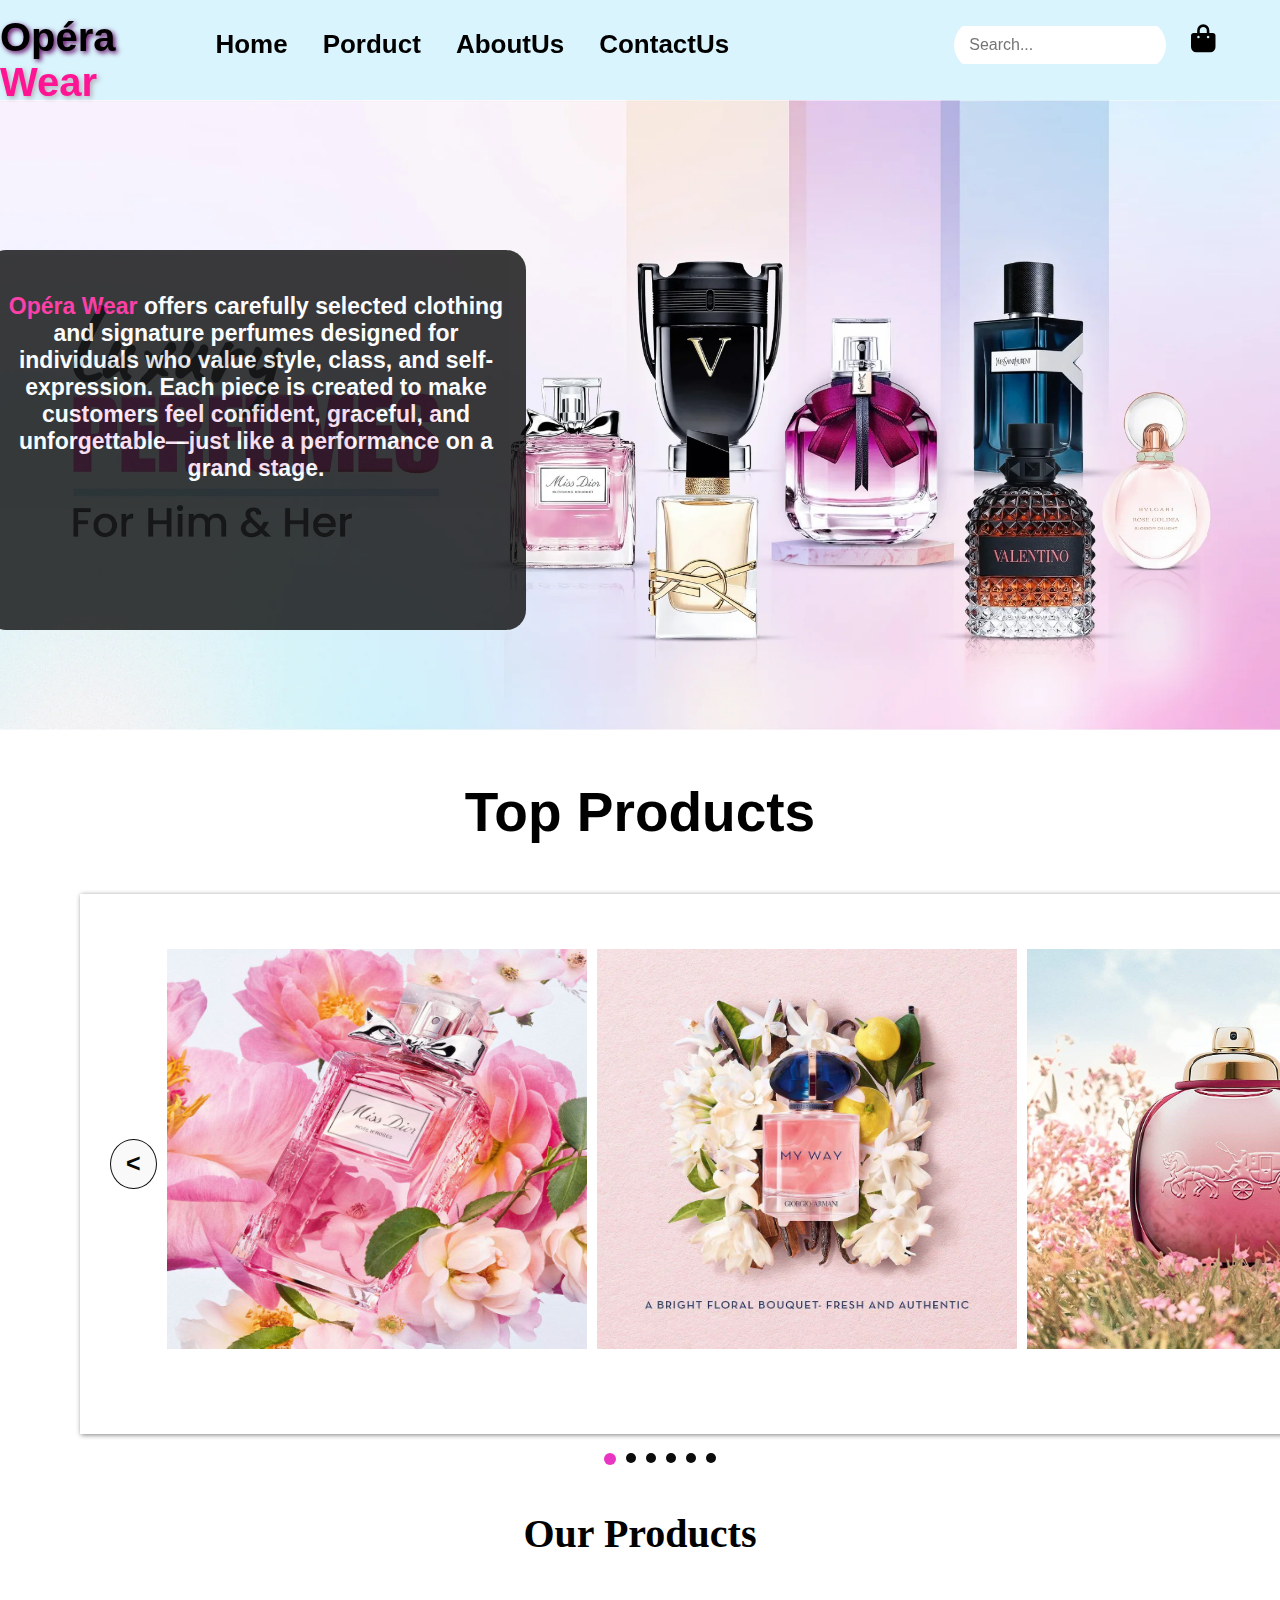
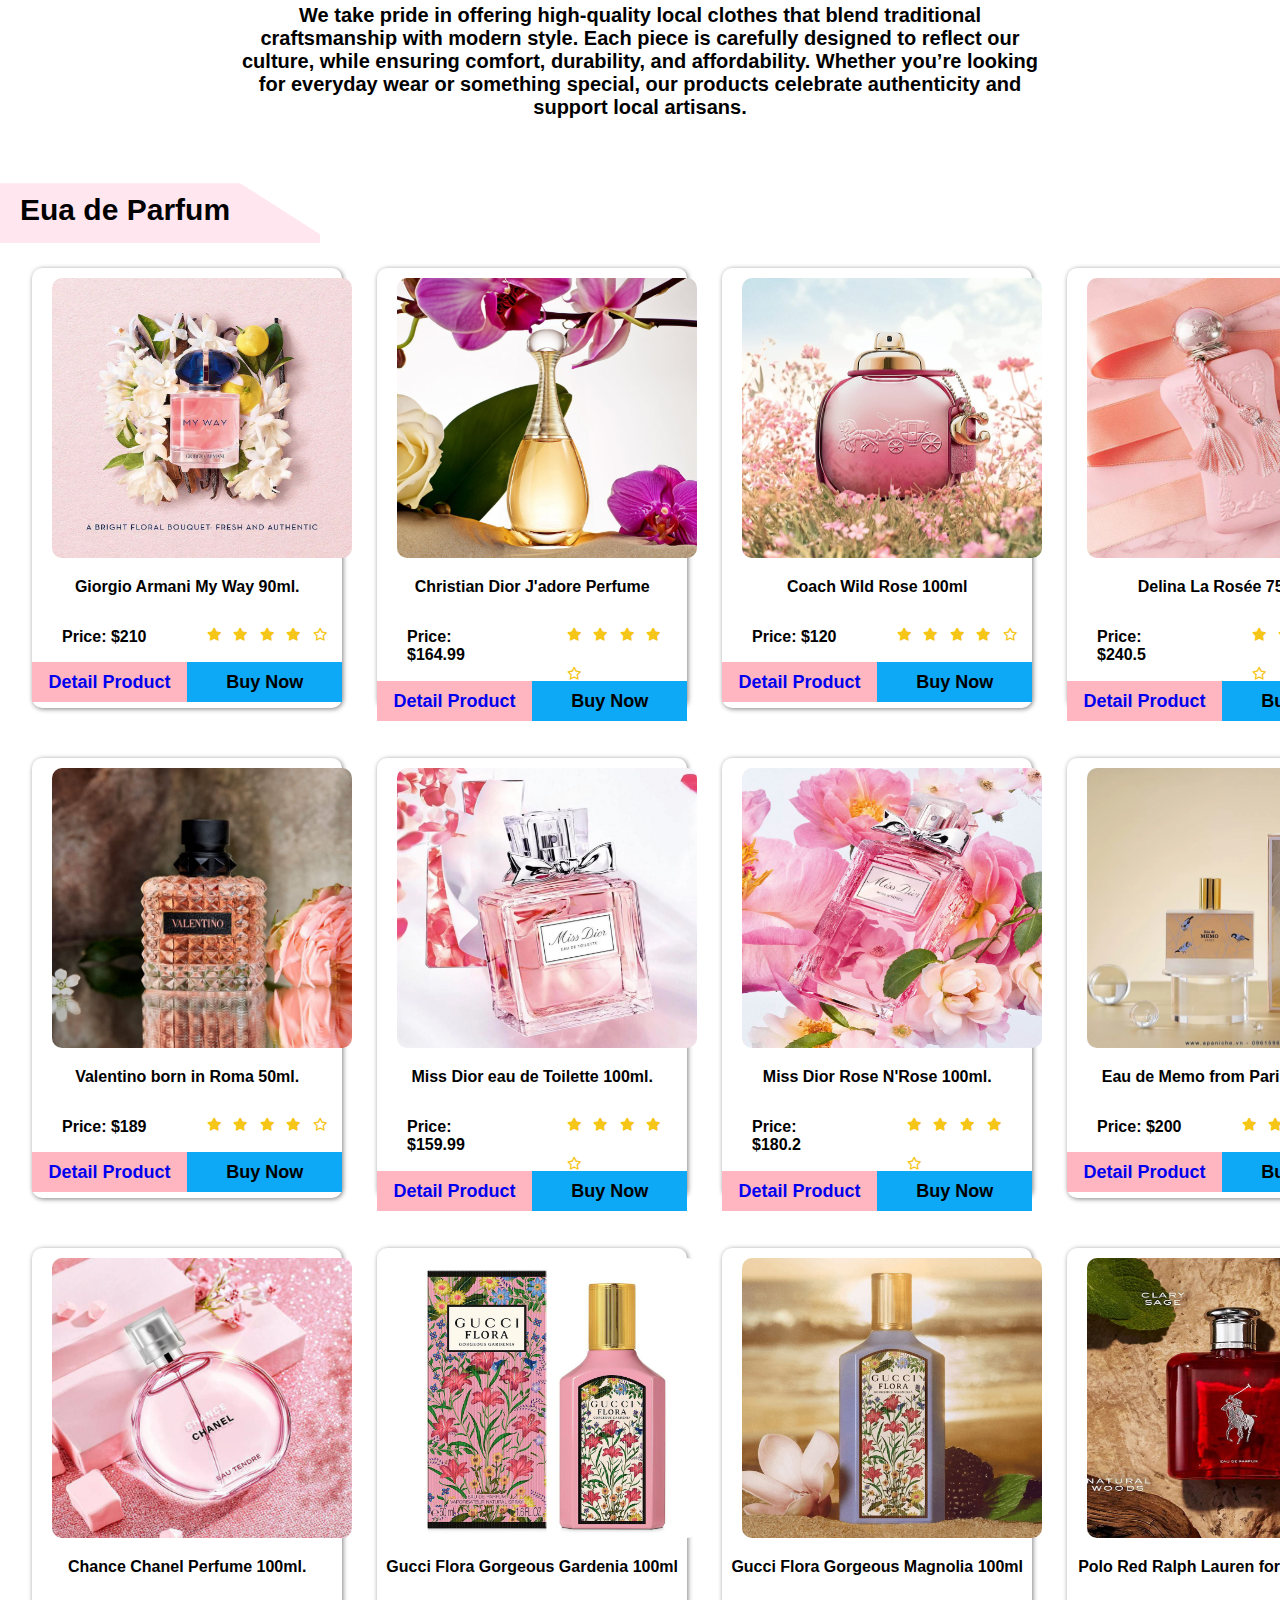
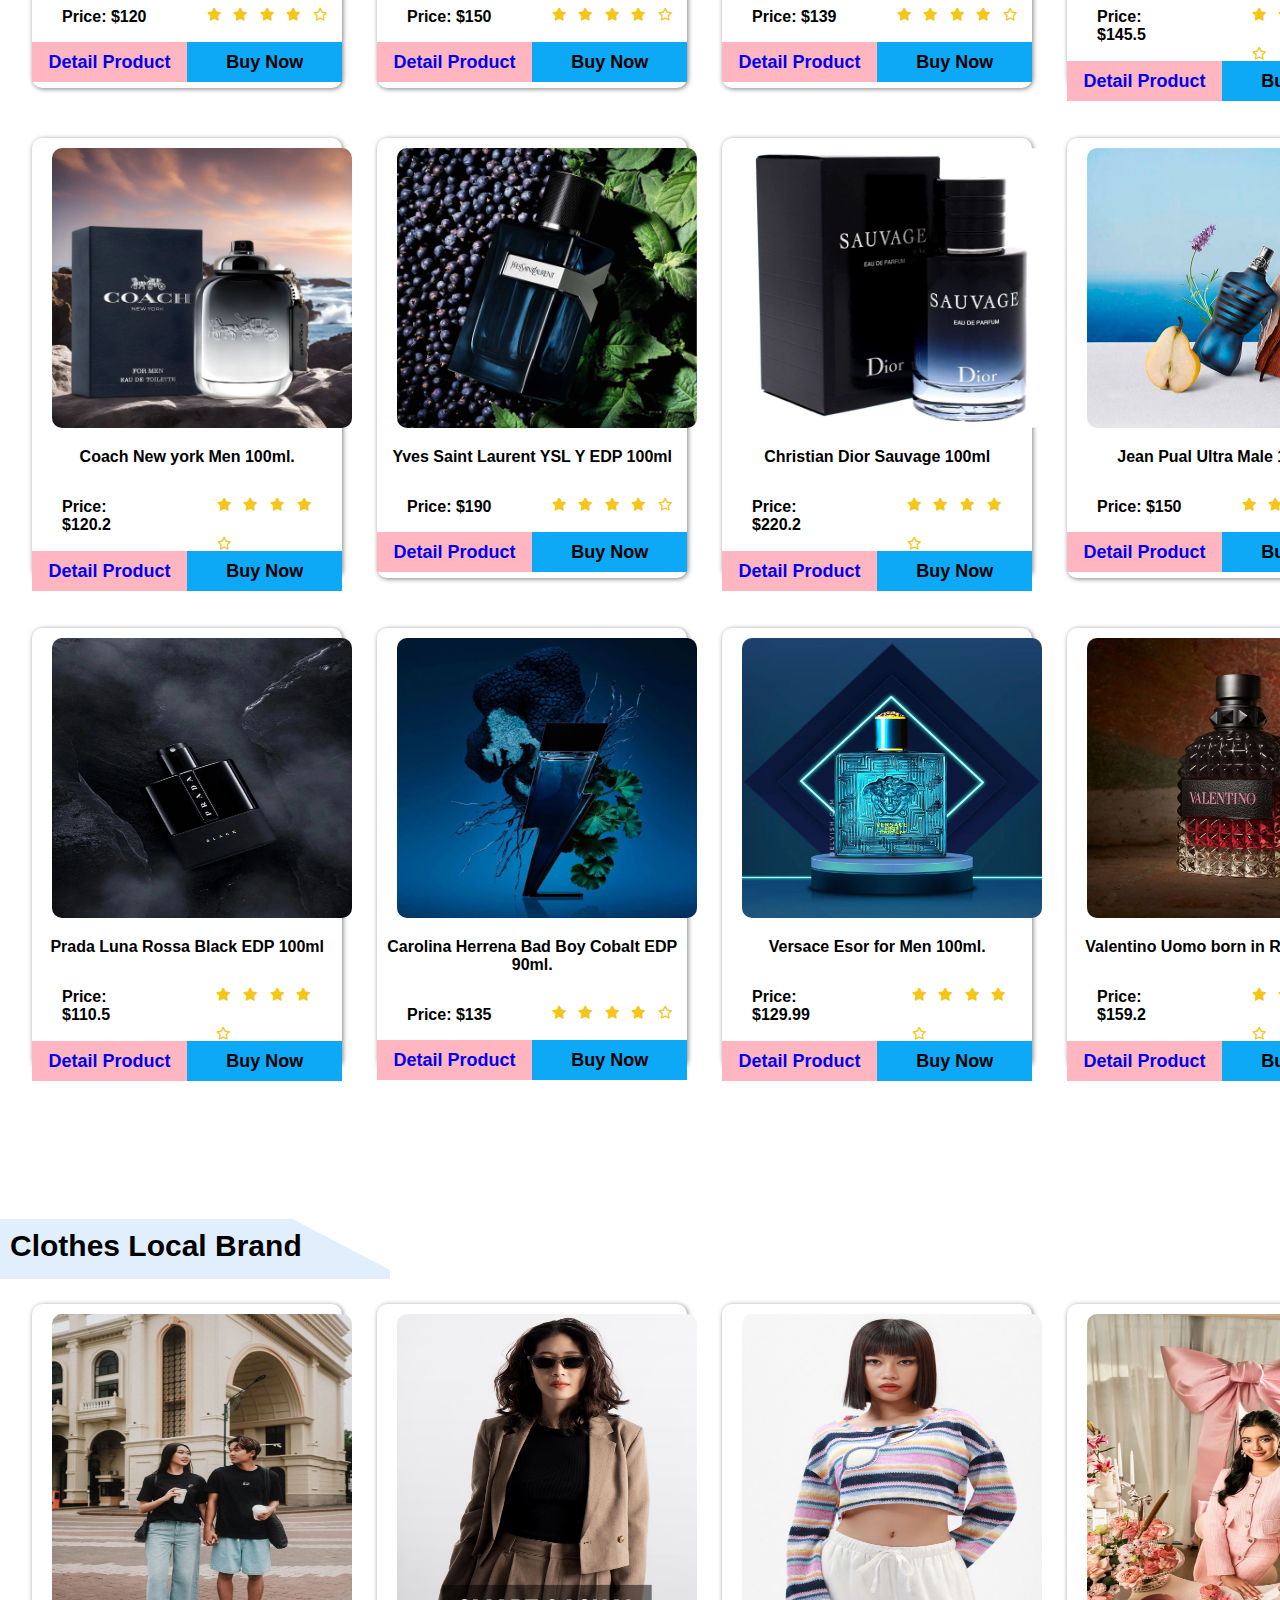
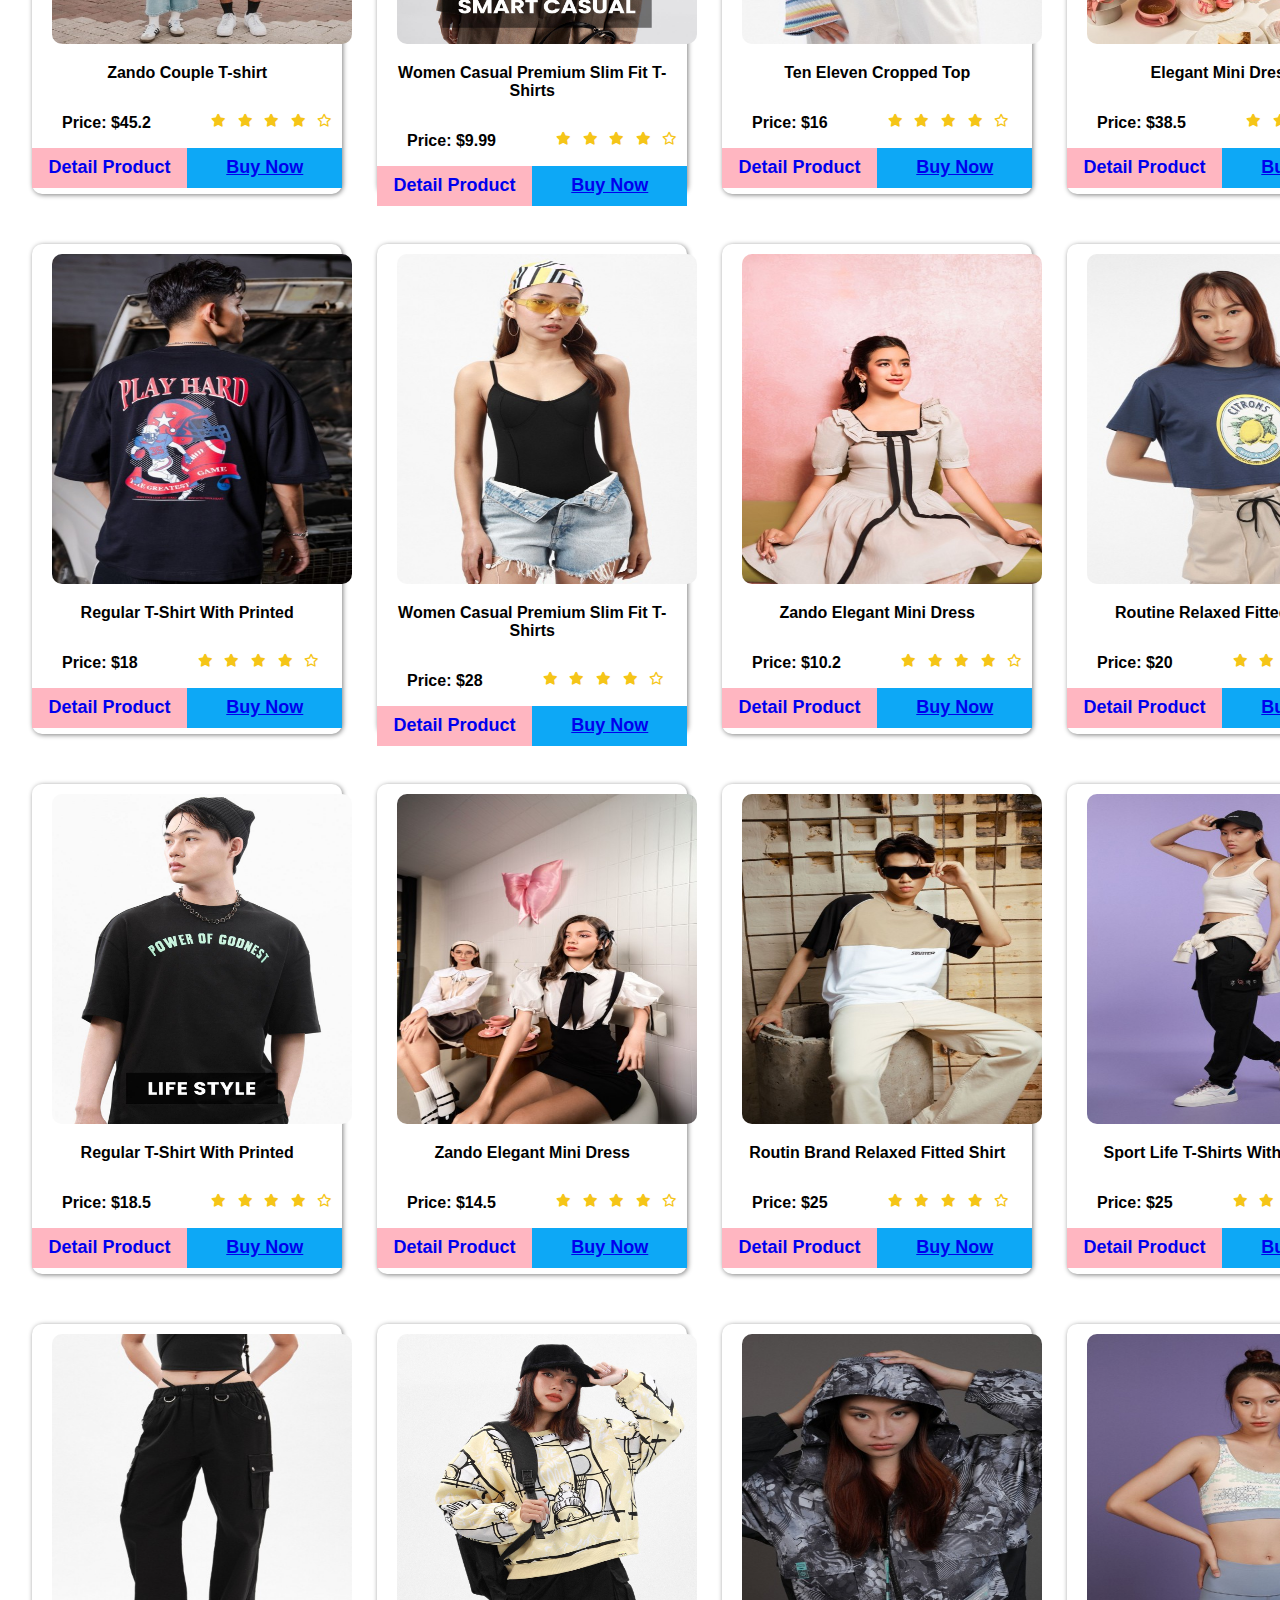
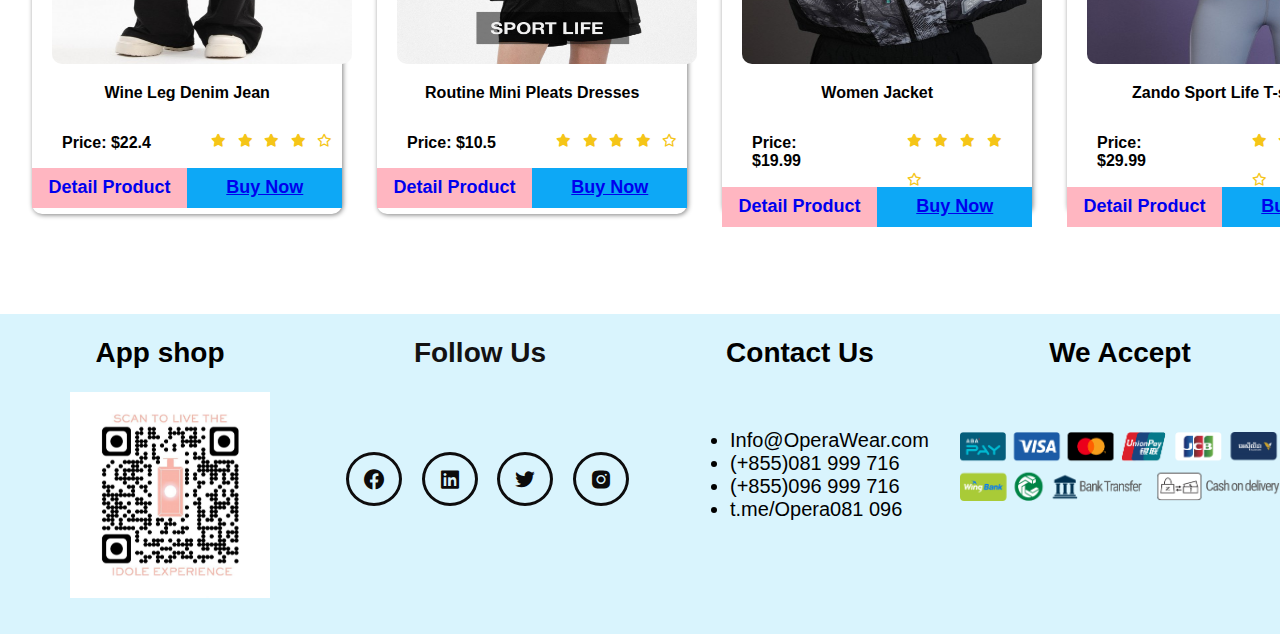
<file: index.html>
<!doctype html>
<html lang="en">
  <head>
    <meta charset="UTF-8" />
    <meta name="viewport" content="width=device-width, initial-scale=1.0" />
    <link rel="stylesheet" href="/asset/css/style.css" />
    <link
      rel="stylesheet"
      href="https://cdnjs.cloudflare.com/ajax/libs/font-awesome/6.5.1/css/all.min.css"
    />
    <link href='https://unpkg.com/boxicons@2.1.4/css/boxicons.min.css' rel='stylesheet'>
    <title>Document</title>
    <script src="https://code.jquery.com/jquery-3.6.0.min.js"></script>
    <!-- <script src="jquery-3.7.1.min.js"></script> -->
  </head>
  <body>
    <div class="contain">
      <div class="header">
        <h1>Opéra <b>Wear</b></h1>
        <div class="nav">
          <ul>
            <li><a href="index.html">Home</a></li>
            <li><a href="product.html">Porduct</a></li>
            <li><a href="aboutus.html">AboutUs</a></li>
            <li><a href="contactus.html">ContactUs</a></li>
            <li><a href="detail.html"></a></li>
          </ul>
        </div>
        <div class="search-box">
          <input type="text" placeholder="Search..." />
          <button type="submit">
            <i class="fa-solid fa-magnifying-glass"></i>
          </button>
        </div>
        <i class="fa-solid fa-bag-shopping bag-icon"></i>
      </div>
      <div class="home">
        <div class="homes">
          <img
            id="topimg"
            src="/asset/images/Perfumes_Frawebp.webp"
            alt=""
          />
          <div class="description">
            <p>
              <b style="color: deeppink">Opéra Wear</b> offers carefully
              selected clothing and signature perfumes designed for individuals
              who value style, class, and self-expression. Each piece is created
              to make customers feel confident, graceful, and unforgettable—just
              like a performance on a grand stage.
            </p>
            
            <!-- <button id="topbtn">Buy Now</button> -->
          </div>
        </div>
      </div>
      <div class="topproduct">
        <h2>Top Products</h2>
        <div class="box">
          <button id="btn"><</button>
          <div class="boxcard">
            <div class="boxcardtwo">
              <div class="card">
                <img
                  src="/asset/images/photo(a3).jpg"
                  alt=""
                  class="active"
                />
              </div>
              <div class="card">
                <img
                  src="/asset/images/photo(a13).jpg"
                  alt=""
                />
              </div>

              <div class="card">
                <img
                  src="/asset/images/photo(a18).jpg"
                  alt=""
                />
              </div>

              <div class="card">
                <img
                  src="/asset/images/photo(a6).jpg"
                  alt=""
                />
              </div>

              <div class="card">
                <img
                  src="/asset/images/photo(b2).jpg"
                  alt=""
                />
              </div>

              <div class="card">
                <img
                  src="/asset/images/photo(a20).jpg"
                  alt=""
                />
              </div>

              <div class="card">
                <img
                  src="/asset/images/photo(b10).jpg"
                  alt=""
                />
              </div>
              <div class="card">
                <img
                  src="/asset/images/photo(a22).jpg"
                  alt=""
                />
              </div>
            </div>
          </div>
          <button id="btns">></button>
        </div>
        <div class="number">
          <ul>
            <li class="active"></li>
            <li></li>
            <li></li>
            <li></li>
            <li></li>
            <li></li>
            <!-- <li></li>
            <li></li>
            <li></li> -->
          </ul>
        </div>
      </div>
      <h1 id="productext">Our Products</h1>
      <p id="pproduct">
        We take pride in offering high-quality local clothes that blend
        traditional craftsmanship with modern style. Each piece is carefully
        designed to reflect our culture, while ensuring comfort, durability, and
        affordability. Whether you’re looking for everyday wear or something
        special, our products celebrate authenticity and support local artisans.
      </p>
      <br /><br /><br />
      <h2 id="EDP">Eua de Parfum</h2>
      <div class="procard">
        <div class="blockcard">
          <div class="card">
            <img
              src="asset/images/photo_2024-10-22_18-15-20.jpg" alt=""/>
            <p style="text-align: center">
              <b style="font-family: &quot;Segoe UI&quot;, Tahoma, Geneva, Verdana, sans-serif;">Versace Bright Crystal</b></p>
            <div class="pimg">
              <p><b>Price: </b> <b id="p">$20</b></p>
              <div class="star-rating">
                <i class="fa-solid fa-star"></i>
                <i class="fa-solid fa-star"></i>
                <i class="fa-solid fa-star"></i>
                <i class="fa-solid fa-star"></i>
                <i class="fa-regular fa-star"></i>
              </div>
            </div>
            <button class="buys">Buy Now</button>
          </div>
        </div>
        <br><br><br><br><br><br><br>
        <h2 id="LC">Clothes Local Brand</h2>
      <div class="proocard">
        <div class="bloockcard">
          <div class="cardd">
            <img
              src="asset/images/product (15).jpg" alt=""/>
            <p style="text-align: center">
              <b style="font-family: &quot;Segoe UI&quot;, Tahoma, Geneva, Verdana, sans-serif;">Versace Bright Crystal</b></p>
            <div class="pimg">
              <p><b>Price: </b> <b id="p">$20</b></p>
              <div class="star-rating">
                <i class="fa-solid fa-star"></i>
                <i class="fa-solid fa-star"></i>
                <i class="fa-solid fa-star"></i>
                <i class="fa-solid fa-star"></i>
                <i class="fa-regular fa-star"></i>
              </div>
            </div>
           <button class="buys"><a href="detail.html">Order Now</a></button>
            
          </div>
        </div>
      </div>
      

      <div class="footer">
        <div class="blockcards">
          <div class="block1">
          <h2>App shop</h2>
          <img id="qr" src="asset/images/photo_qr.jpg" alt="">
        </div>
        <div id="social" class="block1">
          <h2>Follow Us</h2>
            <a href="#"><i class='bx bxl-facebook-circle'></i></a>
            <a href="#"><i class='bx bxl-linkedin-square'></i></a>
            <a href="#"><i class='bx bxl-twitter' ></i></a>
            <a href="#"><i class='bx bxl-instagram-alt' ></i></a>
        </div>
        <div class="block1">
          <h2>Contact Us</h2>
          <ul>
            <li>Info@OperaWear.com</li>
            <li>(+855)081 999 716</li>
            <li>(+855)096 999 716</li>
            <li>t.me/Opera081 096</li>
          </ul>
        </div>
        <div class="block1">
          <h2>We Accept</h2>
          <img id="payment" src="asset/images/We-accept-payment–for-web-footer-1.png" alt="">
        </div>

        </div>
      </div>
    </div>
   
  </body>
  <script type="module"  src="../asset/js/js1.js">
  //   $("#btns").click(() => {
  //     if (i == 3) {
  //       i = 0;
  //     } else i = i + 1;
  //     $(".boxcardtwo").css("transform", `translateX(${-i * 420}px)`);
  //   });
  //   $("#btn").click(() => {
  //     if (i == 0) {
  //       i = 3;
  //     } else i = i - 1;
  //     $(".boxcardtwo").css("transform", `translateX(${-i * 420}px)`);
  //   });

  //   let i = 0;
  //   var isfull = 0;
  //   setInterval(function () {
  //     if (isfull == 1) {
  //       i = i - 1;
  //       $(".boxcardtwo").css("transform", `translateX(${-i * 420}px)`);
  //       if (i === 0) {
  //         isfull = 0;
  //         return;
  //       }
  //     } else {
  //       i = i + 1;
  //       $(".boxcardtwo").css("transform", `translateX(${-i * 420}px)`);
  //       if (i === 5) {
  //         isfull = 1;
  //         return;
  //       }
  //     }
  //   }, 4000);

  //   $(document).ready(function () {
  //     let index = 0;
  //     const img = document.querySelectorAll(".card img");
  //     const a = document.querySelectorAll(".number ul li");

  //     if (img.length > 0 && a.length > 0) {
  //       setInterval(function () {
  //         a[index].classList.remove("active");
  //         index = (index + 1) % a.length;
  //         img[index].classList.add("active");
  //         a[index].classList.add("active");
  //       }, 4000);
  //     }
  //   });


  //  var id;
  //   fetch("../asset/API/perfume.json")
  // .then(res => res.json())
  // .then(data => {
  //   var mid = ``;
  //   for (cards of data) {
  //     mid += `
  //         <div class="card">
  //     <img
  //       src="${cards['image']}" alt=""/>
  //     <p style="text-align: center">
  //       <b style="font-family: &quot;Segoe UI&quot;, Tahoma, Geneva, Verdana, sans-serif;">${cards['title']}</b></p>
  //     <div class="pimg">
  //       <p><b>Price: </b> <b id="p">$${cards['price']}</b></p>
  //       <div class="star-rating">
  //         <i class="fa-solid fa-star"></i>
  //         <i class="fa-solid fa-star"></i>
  //         <i class="fa-solid fa-star"></i>
  //         <i class="fa-solid fa-star"></i>
  //         <i class="fa-regular fa-star"></i>
  //       </div>
  //     </div>
  //     <button class="buys" onclick="buy(${cards['id']})><a href="detail.html">Order Now</a></button>
  //   </div>
  //     `;
  //   }
  //   document.querySelector(".blockcard").innerHTML = mid;
  // })
  // fetch("../asset/API/clothes.json")
  // .then(res => res.json())
  // .then(data => {
  //   var midd = ``;
  //   for (card of data) {
  //     midd += `
  //         <div class="cardd">
  //     <img
  //       src="${card['images']}" alt=""/>
  //     <p style="text-align: center">
  //       <b style="font-family: &quot;Segoe UI&quot;, Tahoma, Geneva, Verdana, sans-serif;">${card['titles']}</b></p>
  //     <div class="pimg">
  //       <p><b>Price: </b> <b id="p">$${card['prices']}</b></p>
  //       <div class="star-rating">
  //         <i class="fa-solid fa-star"></i>
  //         <i class="fa-solid fa-star"></i>
  //         <i class="fa-solid fa-star"></i>
  //         <i class="fa-solid fa-star"></i>
  //         <i class="fa-regular fa-star"></i>
  //       </div>
  //     </div>
  //     <button class="buys">Order Now</button>
  //   </div>
  //     `;
  //   }
  //   document.querySelector(".bloockcard").innerHTML = midd;
  // })
  //  $(document).on("click", ".buys", function(){
  //           let text = $(this).parents(".text");
  //           let p = text.find(".pricess").text().split('$')[1];
  //           let q = text.find(".qtyss").text().split(':')[1];
  //           // alert(p+q)
  //           totall = parseFloat(p) * parseFloat(q);
  //             $(this).parents(".text").remove();

  //             grandtotal = grandtotal - parseFloat(totall);
  //                   $("#totalp").text("Total= $"+grandtotal.toFixed(2))
  //             alert("hekko")
  // });
  // function buy(id){
  //   // alert(id);
  //   console.log(id)
  // }
 
  </script>
</html>
</file>
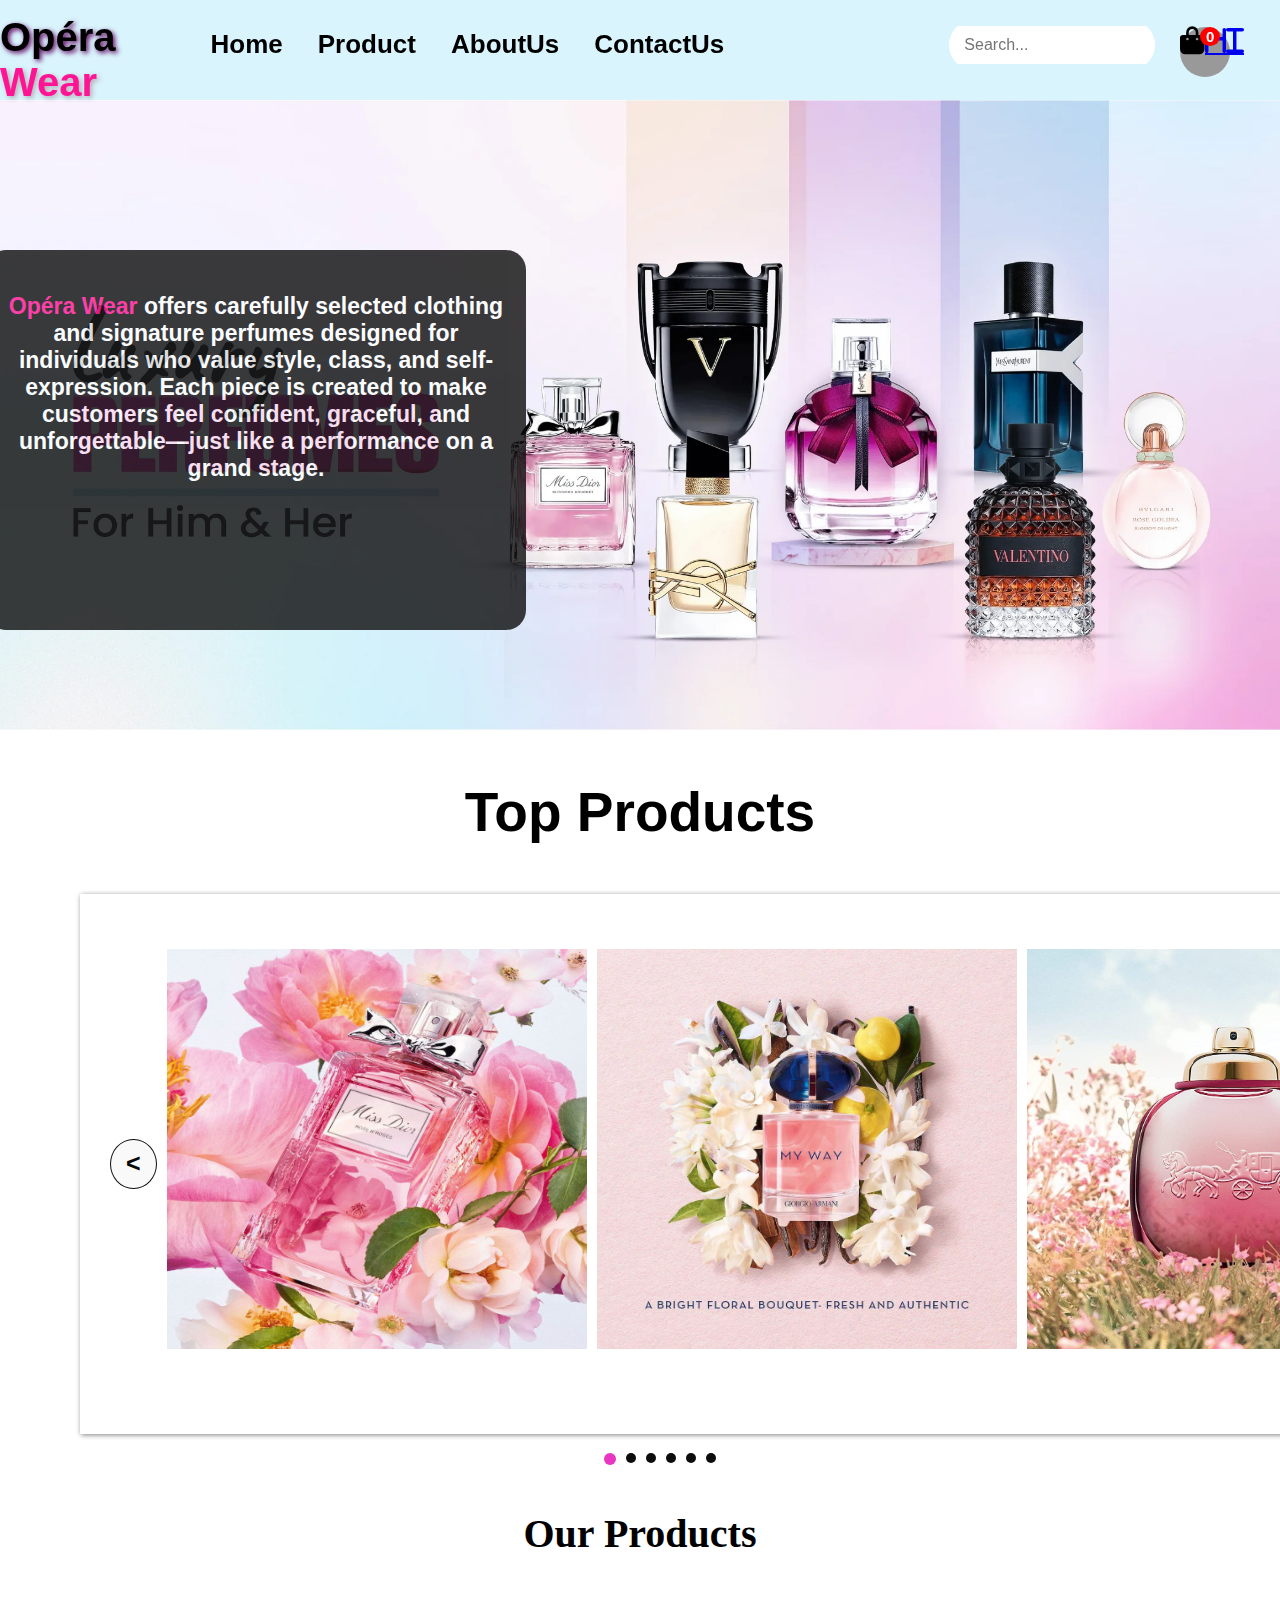
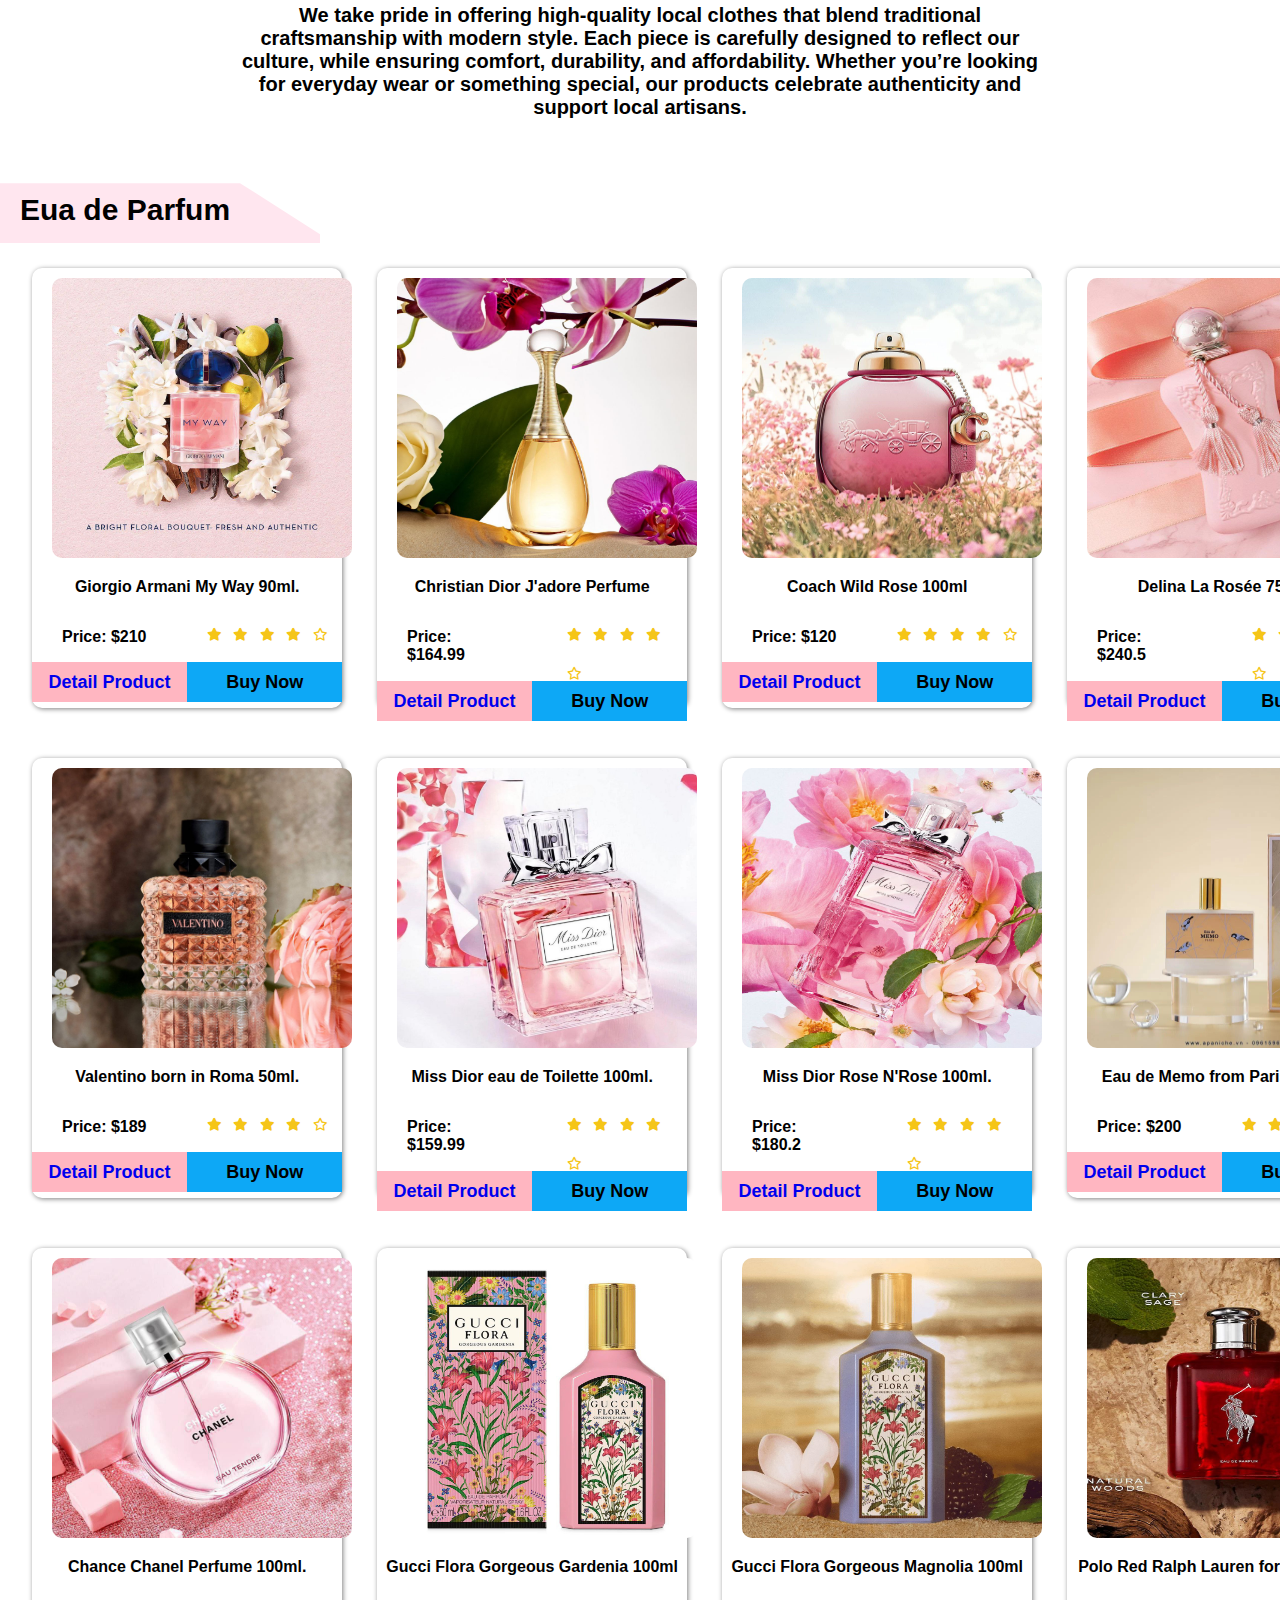
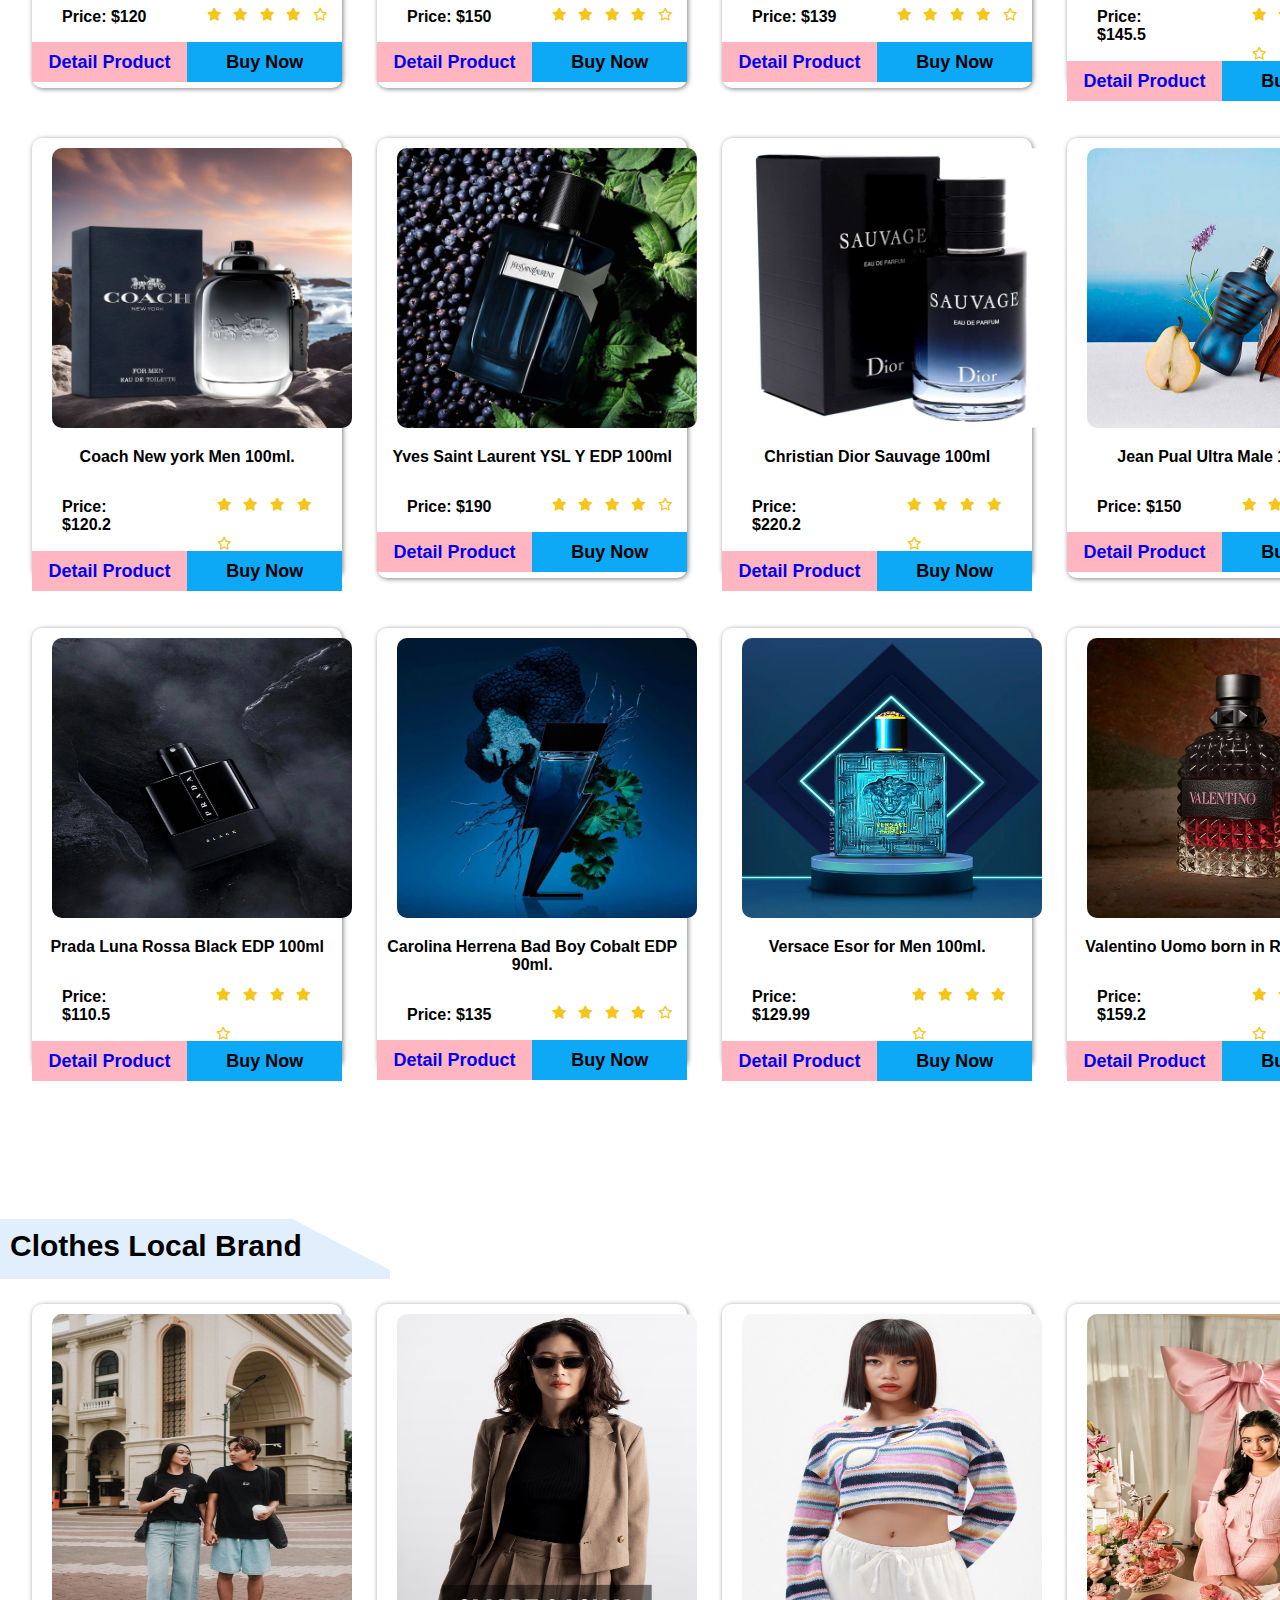
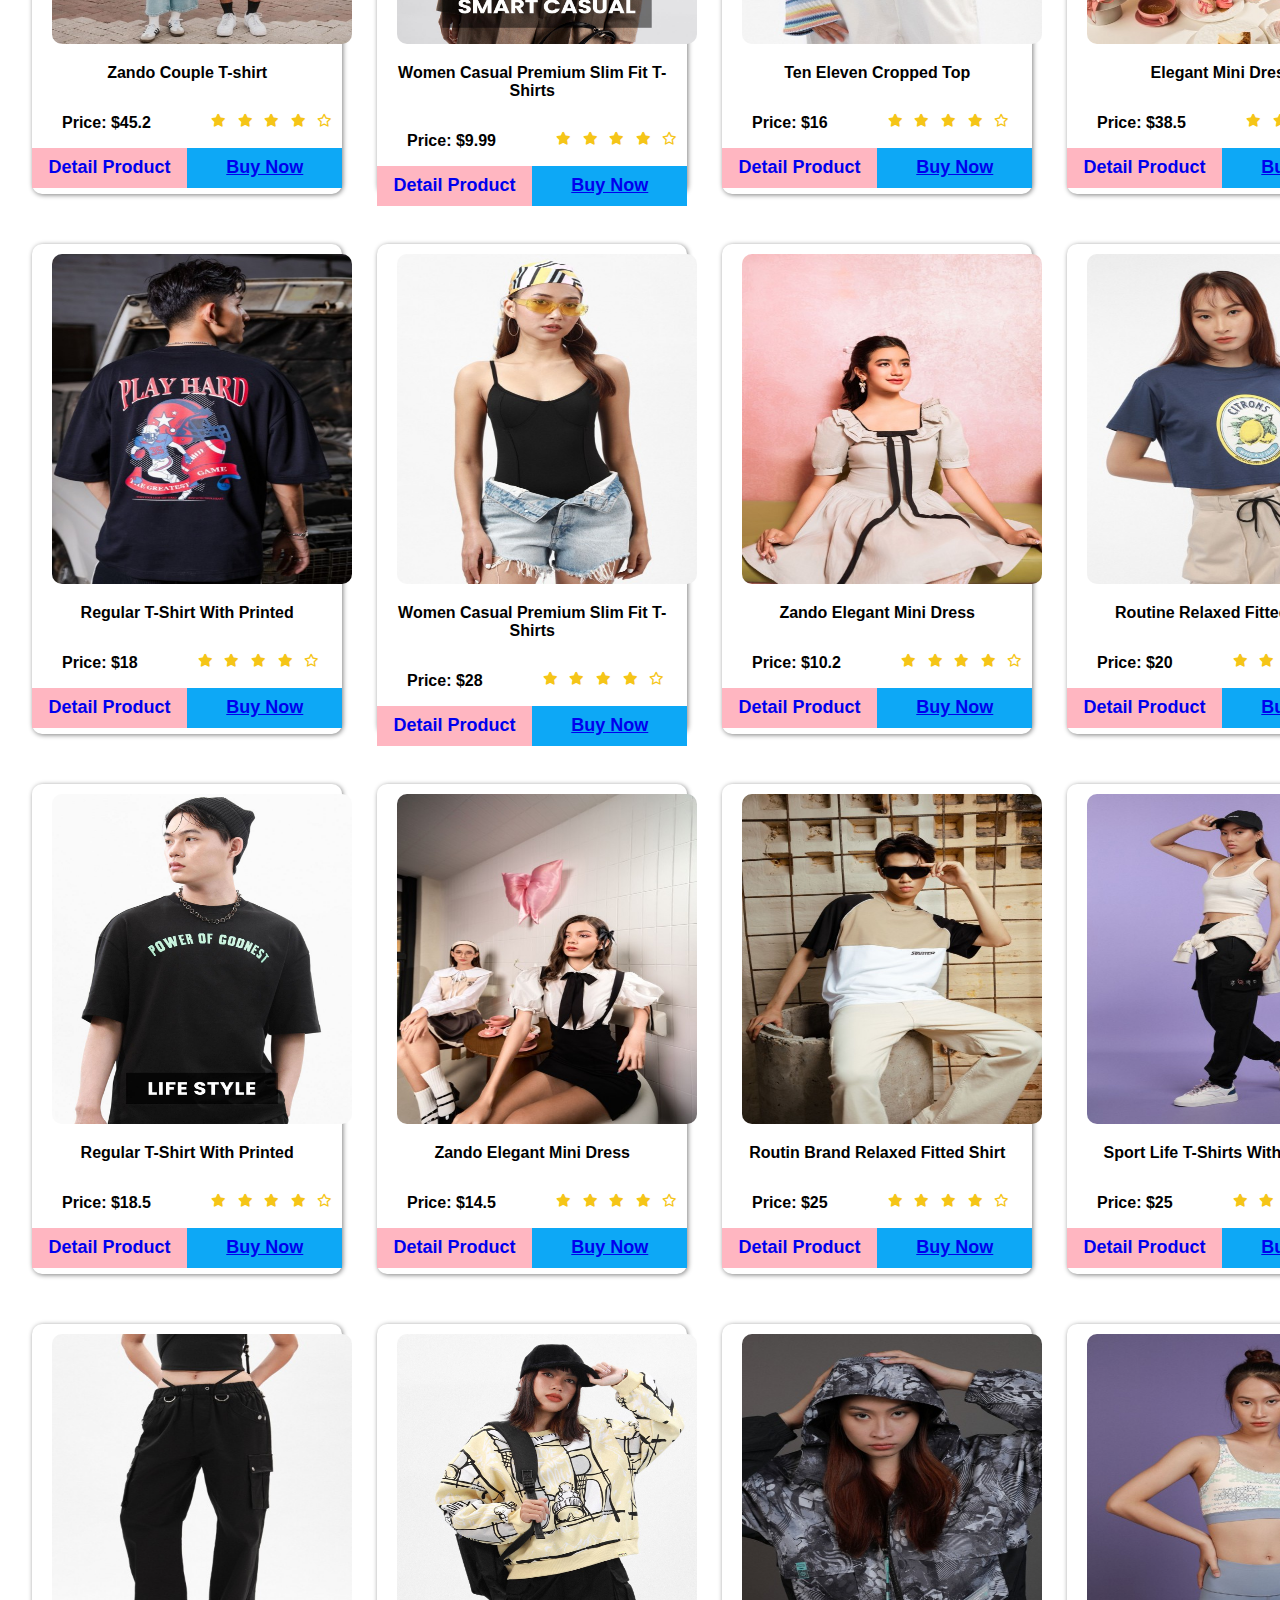
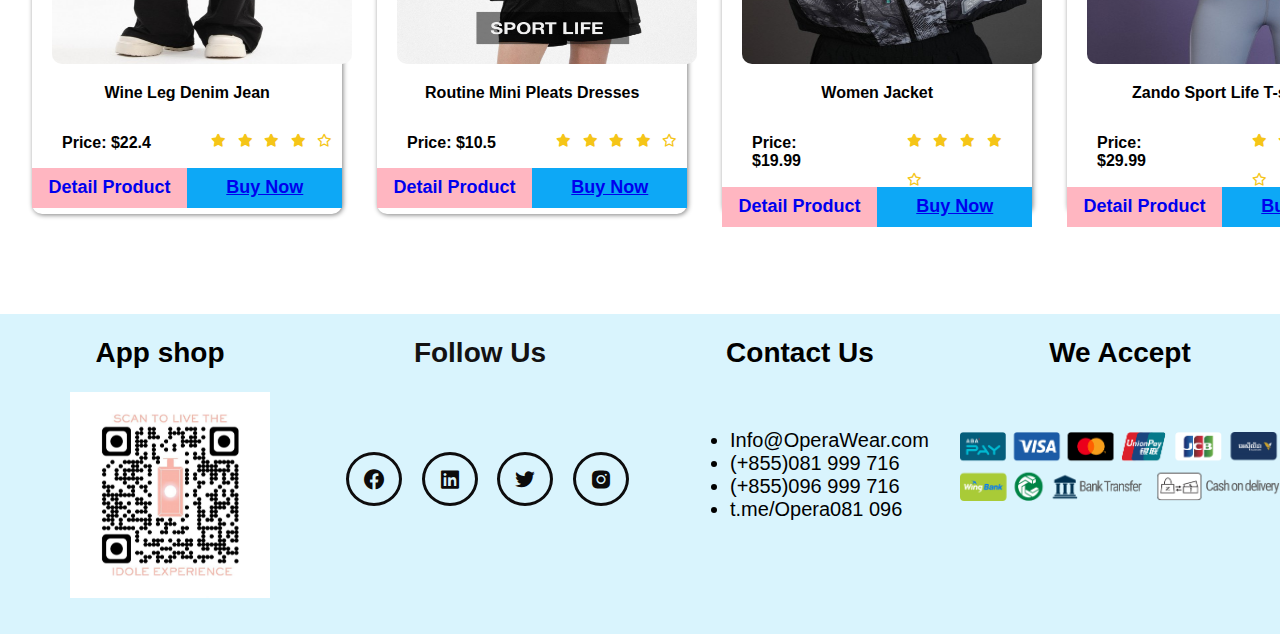
<file: page/index.html>
<!doctype html>
<html lang="en">
  <head>
    <meta charset="UTF-8" />
    <meta name="viewport" content="width=device-width, initial-scale=1.0" />
    <link rel="stylesheet" href="/asset/css/style.css" />
    <link
      rel="stylesheet"
      href="https://cdnjs.cloudflare.com/ajax/libs/font-awesome/6.5.1/css/all.min.css"
    />
    <link href='https://unpkg.com/boxicons@2.1.4/css/boxicons.min.css' rel='stylesheet'>
    <title>Document</title>
    <script src="https://code.jquery.com/jquery-3.6.0.min.js"></script>
    <!-- <script src="jquery-3.7.1.min.js"></script> -->
  </head>
  <body>
    <div class="contain">
      <div class="header">
        <h1>Opéra <b>Wear</b></h1>
        <div class="nav">
          <ul>
            <li><a href="index.html">Home</a></li>
            <li><a href="/page/product.html">Product</a></li>
            <li><a href="/page/aboutus.html">AboutUs</a></li>
            <li><a href="/page/contactus.html">ContactUs</a></li>
            <li><a href="/page/detail.html"></a></li>
          </ul>
        </div>
        <div class="search-box">
          <input type="text" placeholder="Search..." />
          <button type="submit">
            <i class="fa-solid fa-magnifying-glass"></i>
          </button>
        </div>
        <div id="addtocard">
          <i class="fa-solid fa-bag-shopping bag-icon"><a href="cardproduct.html">Hi</a></i>
          <button id="btncardnumber">0</button>
        </div>
      </div>
      
      <!-- <div class="boxproducts">
         <div class="totalprice">
          <p>Total: $40.50</p>
        </div>
        <div class="boxx">
          <div class="procards">
          <div class="procarddetail">
            <img id="picbuyproduct" src="/asset/images/photo(a25).jpg" alt="">
            <p id="titlebuyproduct" >Title: fdjkfdsfffffffffffffffffffffffffffffffffffffffffffffffffffffffffffffffffffffff</p>
            <p id="pricebuyproduct" >Price: $50.20</p>
            <button id="deleteproduct">Delete</button>
          </div>
        </div>
        <div class="procards">
          <div class="procarddetail">
            <img id="picbuyproduct" src="/asset/images/photo(a25).jpg" alt="">
            <p id="titlebuyproduct" >Women Casual Premium Slim Fit T-Shirt</p>
            <p id="pricebuyproduct" >Price: $50.20</p>
            <button id="deleteproduct">Delete</button>
          </div>
        </div>
        <div class="procards">
          <div class="procarddetail">
            <img id="picbuyproduct" src="/asset/images/photo(a25).jpg" alt="">
            <p id="titlebuyproduct" >Title: fdjkfdsfffffffffffffffff</p>
            <p id="pricebuyproduct" >Price: $50.20</p>
            <button id="deleteproduct">Delete</button>
          </div>
        </div>
        <div class="procards">
          <div class="procarddetail">
           <img id="picbuyproduct" src="/asset/images/photo(b10).jpg" alt="">
            <p id="titlebuyproduct" >Title: fdjkfdsfho</p>
            <p id="pricebuyproduct" >Price: $50.20</p>
            <button id="deleteproduct">Delete</button>
          </div>
        </div>
        <div class="procards">
          <div class="procarddetail">
            <img id="picbuyproduct" src="/asset/images/image (2).jpg" alt="">
            <p id="titlebuyproduct" >Title: fdjkfdsfho</p>
            <p id="pricebuyproduct" >Price: $50.20</p>
            <button id="deleteproduct">Delete</button>
          </div>
        </div>
        </div>
      </div> -->



      <div class="home">
        <div class="homes">
          <img
            id="topimg"
            src="/asset/images/Perfumes_Frawebp.webp"
            alt=""
          />
          <div class="description">
            <p>
              <b style="color: deeppink">Opéra Wear</b> offers carefully
              selected clothing and signature perfumes designed for individuals
              who value style, class, and self-expression. Each piece is created
              to make customers feel confident, graceful, and unforgettable—just
              like a performance on a grand stage.
            </p>
            <!-- <button id="topbtn">Buy Now</button> -->
          </div>
        </div>
      </div>
      <div class="topproduct">
        <h2>Top Products</h2>
        <div class="box">
          <button id="btn"><</button>
          <div class="boxcard">
            <div class="boxcardtwo">
              <div class="card">
                <img
                  src="/asset/images/photo(a3).jpg"
                  alt=""
                  class="active"
                />
              </div>
              <div class="card">
                <img
                  src="/asset/images/photo(a13).jpg"
                  alt=""
                />
              </div>

              <div class="card">
                <img
                  src="/asset/images/photo(a18).jpg"
                  alt=""
                />
              </div>

              <div class="card">
                <img
                  src="/asset/images/photo(a6).jpg"
                  alt=""
                />
              </div>

              <div class="card">
                <img
                  src="/asset/images/photo(b2).jpg"
                  alt=""
                />
              </div>

              <div class="card">
                <img
                  src="/asset/images/photo(a20).jpg"
                  alt=""
                />
              </div>

              <div class="card">
                <img src="/asset/images/photo(b10).jpg" alt=""/>
              </div>
              <div class="card">
                <img
                  src="/asset/images/photo(a22).jpg"
                  alt=""/>
              </div>
            </div>
          </div>
          <button id="btns">></button>
        </div>
        <div class="number">
          <ul>
            <li class="active"></li>
            <li></li>
            <li></li>
            <li></li>
            <li></li>
            <li></li>
            <!-- <li></li>
            <li></li>
            <li></li> -->
          </ul>
        </div>
      </div>
      <h1 id="productext">Our Products</h1>
      <p id="pproduct">
        We take pride in offering high-quality local clothes that blend
        traditional craftsmanship with modern style. Each piece is carefully
        designed to reflect our culture, while ensuring comfort, durability, and
        affordability. Whether you’re looking for everyday wear or something
        special, our products celebrate authenticity and support local artisans.
      </p>
      <br /><br /><br />
      <h2 id="EDP">Eua de Parfum</h2>
      <div class="procard">
        <div class="blockcard">
          <div class="card">
            <img
              src="/asset/images/photo_2024-10-22_18-15-20.jpg" alt=""/>
            <p style="text-align: center">
              <b style="font-family: &quot;Segoe UI&quot;, Tahoma, Geneva, Verdana, sans-serif;">Versace Bright Crystal</b></p>
            <div class="pimg">
              <p><b>Price: </b> <b id="p">$20</b></p>
              <div class="star-rating">
                <i class="fa-solid fa-star"></i>
                <i class="fa-solid fa-star"></i>
                <i class="fa-solid fa-star"></i>
                <i class="fa-solid fa-star"></i>
                <i class="fa-regular fa-star"></i>
              </div>
            </div>
            <div class="btn">
            <button class="buys">Order Now</button>
            <button id="buynow">Buy Now</button>
            </div>
          </div>
        </div>
        <br><br><br><br><br><br><br>
        <h2 id="LC">Clothes Local Brand</h2>
      <div class="proocard">
        <div class="bloockcard">
          <div class="cardd">
            <img
              src="/asset/images/product (15).jpg" alt=""/>
            <p style="text-align: center">
              <b style="font-family: &quot;Segoe UI&quot;, Tahoma, Geneva, Verdana, sans-serif;">Versace Bright Crystal</b></p>
            <div class="pimg">
              <p><b>Price: </b> <b id="p">$20</b></p>
              <div class="star-rating">
                <i class="fa-solid fa-star"></i>
                <i class="fa-solid fa-star"></i>
                <i class="fa-solid fa-star"></i>
                <i class="fa-solid fa-star"></i>
                <i class="fa-regular fa-star"></i>
              </div>
            </div>
            <div class="btn">
            <button class="buys"><a href="detail.html">Detail Product</a></button>
            <button id="buynow">Buy Now</button>
            </div>
           <!-- <button class="buys"><a href="detail.html">Order Now</a></button>
           <button id="buynow">Buy Now</button> -->
            
          </div>
        </div>
      </div>
      

      <div class="footer">
        <div class="blockcards">
          <div class="block1">
          <h2>App shop</h2>
          <img id="qr" src="/asset/images/photo_qr.jpg" alt="">
        </div>
        <div id="social" class="block1">
          <h2>Follow Us</h2>
            <a href="#"><i class='bx bxl-facebook-circle'></i></a>
            <a href="#"><i class='bx bxl-linkedin-square'></i></a>
            <a href="#"><i class='bx bxl-twitter' ></i></a>
            <a href="#"><i class='bx bxl-instagram-alt' ></i></a>
        </div>
        <div class="block1">
          <h2>Contact Us</h2>
          <ul>
            <li>Info@OperaWear.com</li>
            <li>(+855)081 999 716</li>
            <li>(+855)096 999 716</li>
            <li>t.me/Opera081 096</li>
          </ul>
        </div>
        <div class="block1">
          <h2>We Accept</h2>
          <img id="payment" src="/asset/images/We-accept-payment–for-web-footer-1.png" alt="">
        </div>

        </div>
      </div>
    </div>
  </body>
    <script type="module"  src="../asset/js/js1.js"></script>
</file>
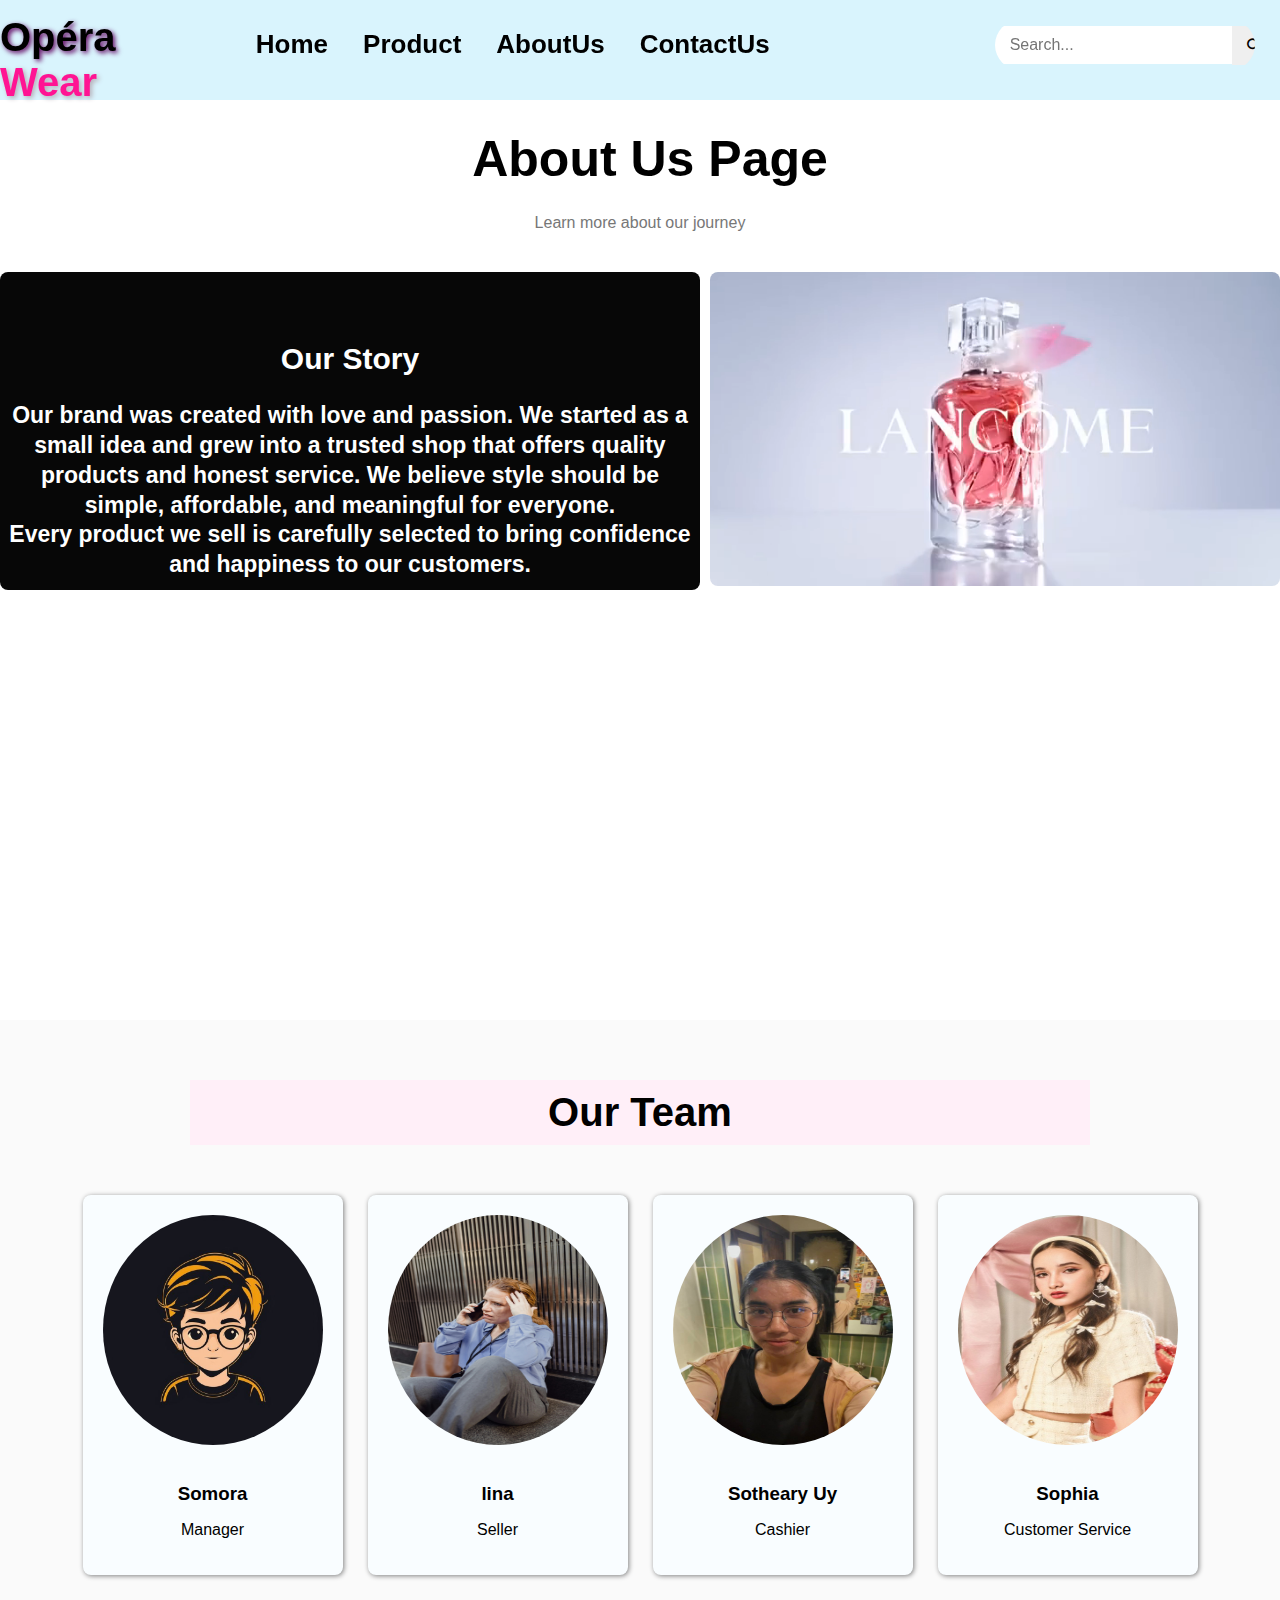
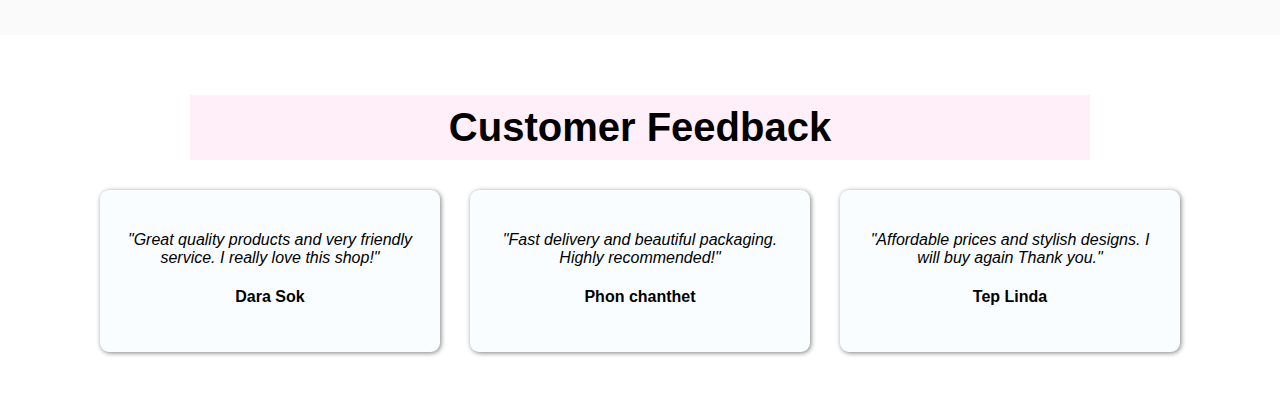
<file: page/aboutus.html>
<!DOCTYPE html>
<html lang="en">
<head>
  <meta charset="UTF-8">
  <title>About Us</title>
   <link rel="stylesheet" href="/asset/css/style.css" />
    <link
      rel="stylesheet"
      href="https://cdnjs.cloudflare.com/ajax/libs/font-awesome/6.5.1/css/all.min.css"
    />
    <link href='https://unpkg.com/boxicons@2.1.4/css/boxicons.min.css' rel='stylesheet'>
    <title>Document</title>
    <script src="https://code.jquery.com/jquery-3.6.0.min.js"></script>
</head>
<body>

     <div class="header">
        <h1>Opéra <b>Wear</b></h1>
        <div class="nav">
          <ul>
            <li><a href="index.html">Home</a></li>
            <li><a href="product.html">Product</a></li>
            <li><a href="aboutus.html">AboutUs</a></li>
            <li><a href="contactus.html">ContactUs</a></li>
            <li><a href="detail.html"></a></li>
          </ul>
        </div>
        <div class="search-box">
          <input type="text" placeholder="Search..." />
          <button type="submit">
            <i class="fa-solid fa-magnifying-glass"></i>
          </button>
        </div>
      </div>
<section class="about">
  <h1>About Us Page</h1>
  <p class="subtitle">Learn more about our journey</p>

  <div class="story">
    <div class="story-text">
      <h2>Our Story</h2>
      <p>
        Our brand was created with love and passion. We started as a small
        idea and grew into a trusted shop that offers quality products
        and honest service. We believe style should be simple, affordable,
        and meaningful for everyone.
      </p>
      <p>
        Every product we sell is carefully selected to bring confidence
        and happiness to our customers.
      </p>
    </div>

    <div class="story-media">
        <video src="/asset/images/video_2024.mp4"loop autoplay muted></video>
      <!-- <div class="story-media"> //video-container
        <video src="Perfumeimage/video_2024.mp4"loop autoplay muted></video>
      <h3>Best Perfumes Sellers</h3>

    </div> -->
     
    </div>
  </div>
</section>

<!-- STAFF -->
<section class="staff">
  <h2>Our Team</h2>

  <div class="staff-list">
    <div class="staff-card">
      <img src="/asset/images/manage.jpg" alt="Staff">
      <h3>Somora</h3>
      <p>Manager</p>
    </div>
    <div class="staff-card">
      <img src="/asset/images/contact1.jpg" alt="Staff">
      <h3>lina</h3>
      <p>Seller</p>
    </div>

    <div class="staff-card">
      <img src="/asset/images/contact222.jpg" alt="Staff">
      <h3>Sotheary Uy</h3>
      <p>Cashier</p>
    </div>

    <div class="staff-card">
      <img src="/asset/images/image (1).jpg" alt="Staff">
      <h3>Sophia</h3>
      <p>Customer Service</p>
    </div>
  </div>
</section>

<!-- CUSTOMER FEEDBACK -->
<section class="feedback">
  <h2>Customer Feedback</h2>

  <div class="feedback-list">
    <div class="feedback-card">
      <p>
        "Great quality products and very friendly service. I really love this shop!"
      </p>
      <h4>Dara Sok</h4>
    </div>

    <div class="feedback-card">
      <p>
        "Fast delivery and beautiful packaging. Highly recommended!"
      </p>
      <h4>Phon chanthet</h4>
    </div>

    <div class="feedback-card">
      <p>
        "Affordable prices and stylish designs. I will buy again Thank you."
      </p>
      <h4>Tep Linda</h4>
    </div>
  </div>
</section>

</body>
</html>
</file>
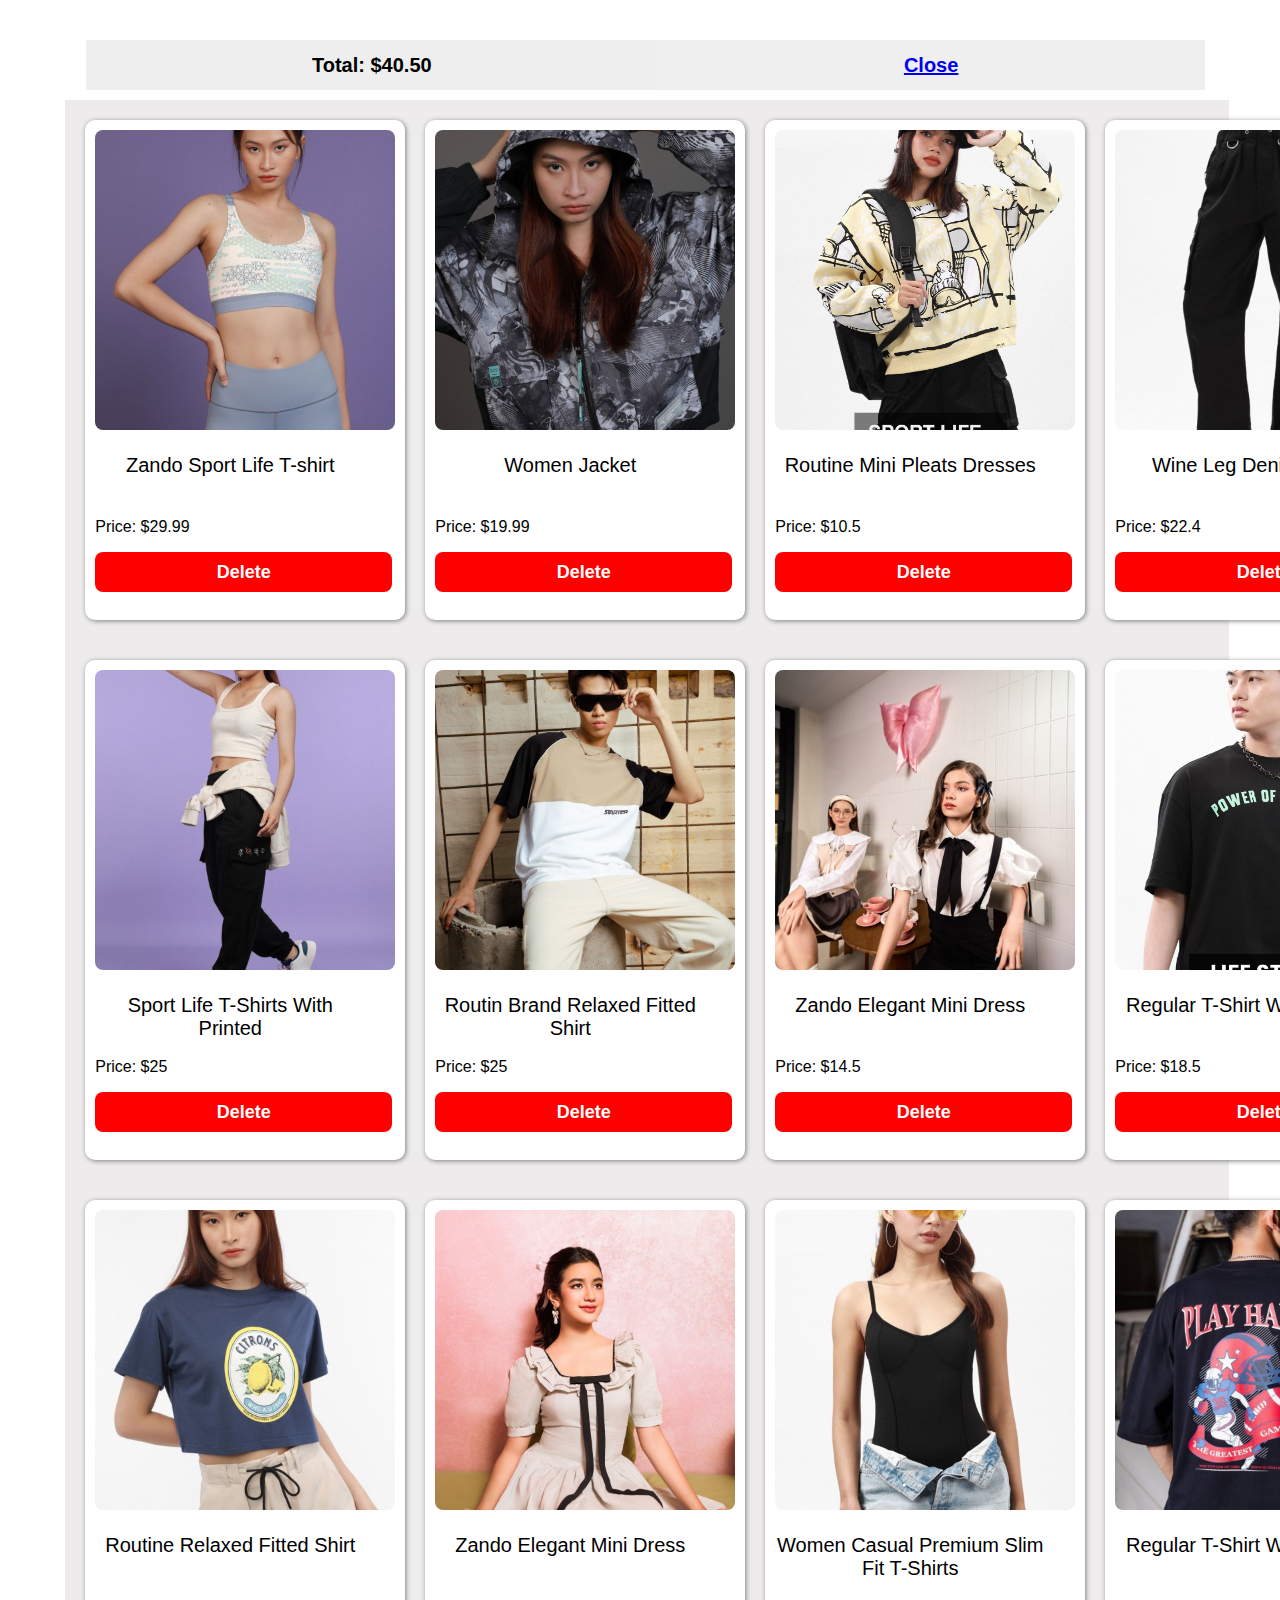
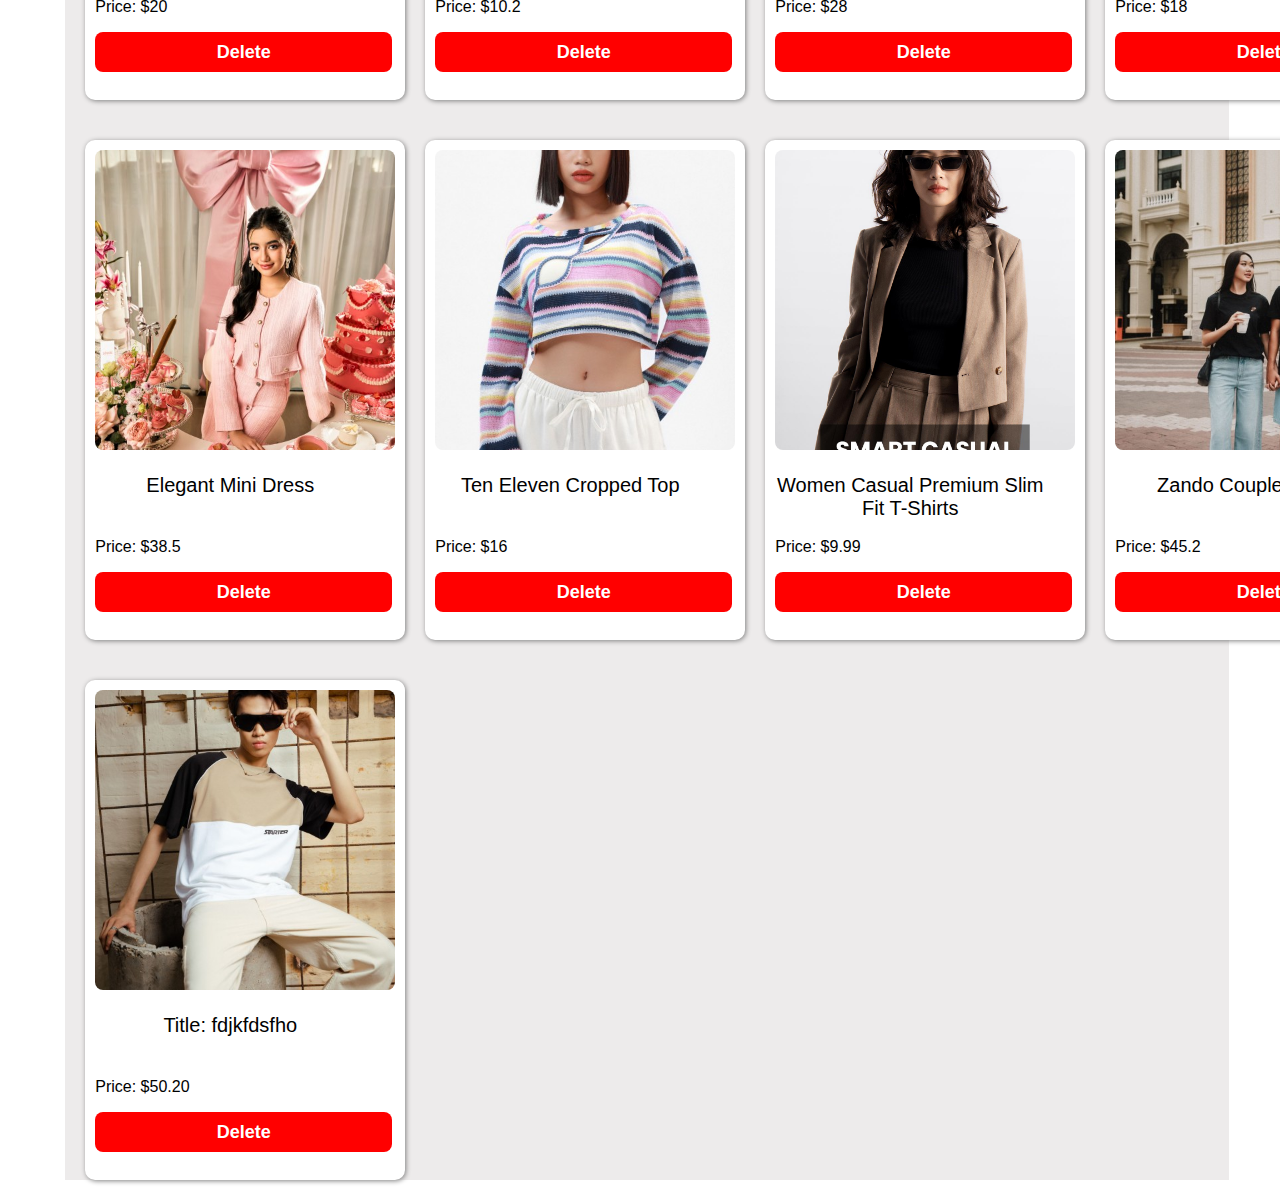
<file: page/cardproduct.html>
<!DOCTYPE html>
<html lang="en">
<head>
    <meta charset="UTF-8">
    <meta name="viewport" content="width=device-width, initial-scale=1.0">
    <title>Document</title>
    <link rel="stylesheet" href="/asset/css/style.css" />
    <link rel="stylesheet" href="https://cdnjs.cloudflare.com/ajax/libs/font-awesome/6.5.1/css/all.min.css"/>
    <link href='https://unpkg.com/boxicons@2.1.4/css/boxicons.min.css' rel='stylesheet'>
    <script src="https://code.jquery.com/jquery-3.6.0.min.js"></script>
</head>
<body>
    <div class="boxproducts">
         <div class="totalprice">
          <p id="producttotalprice">Total: $40.50</p>
          <button id="btnclose"><a href="index.html">Close</a></button>
        </div>
        <div class="boxx">
        <div class="procards">
          <div class="procarddetail">
            <img id="picbuyproduct" src="/asset/images/image (2).jpg" alt="">
            <p id="titlebuyproduct" >Title: fdjkfdsfho</p>
            <p id="pricebuyproduct" >Price: $50.20</p>
            <button id="deleteproduct">Delete</button>
          </div>
        </div>
        </div>
      </div>
    
</body>
</html>
<script type="module" src="../asset/js/js2.js"></script>
<script type="module" src="../asset/js/js1.js"></script>
</file>
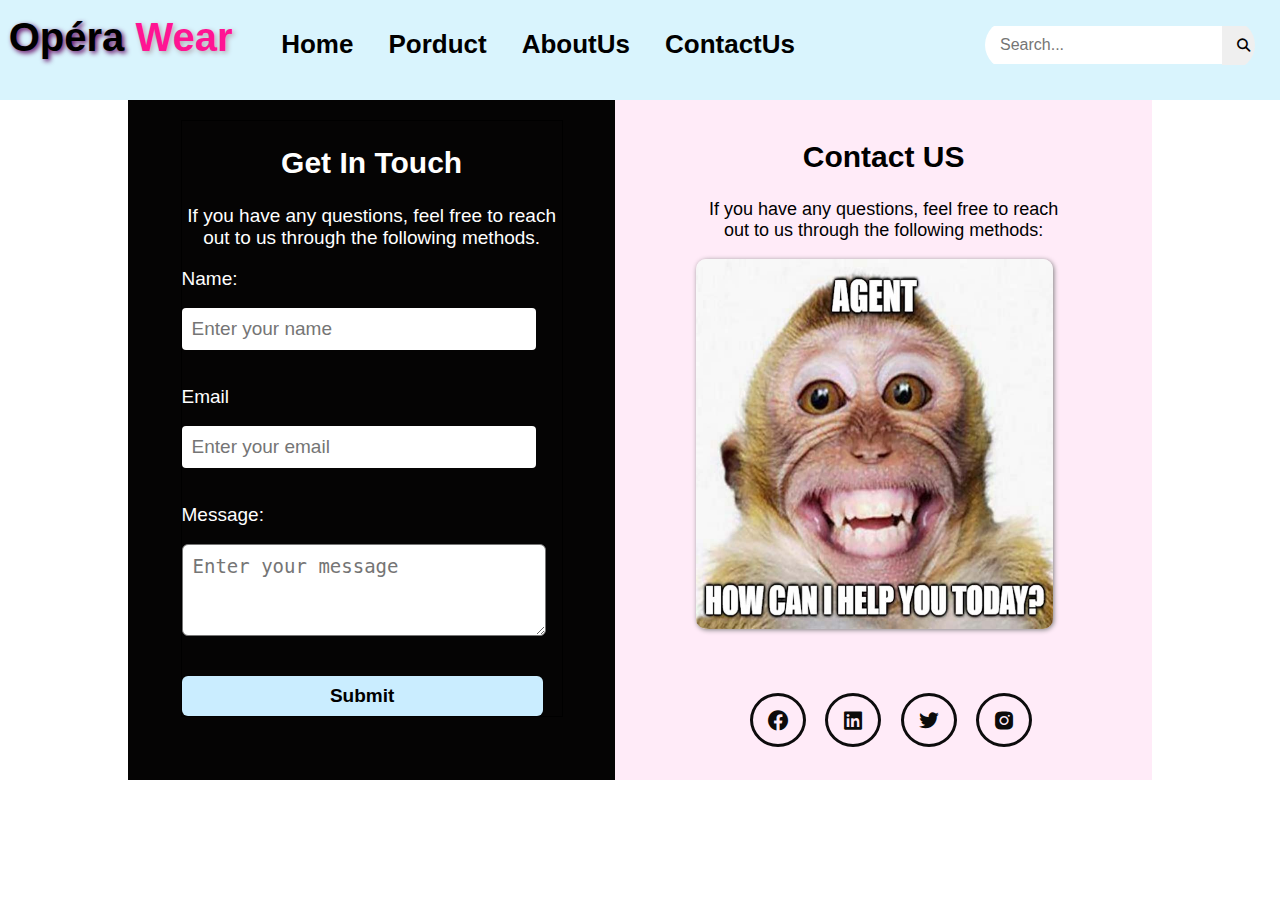
<file: page/contactus.html>
<!DOCTYPE html>
<html lang="en">
<head>
    <meta charset="UTF-8">
    <meta name="viewport" content="width=device-width, initial-scale=1.0">
    <title>Document</title>
    <script src="https://code.jquery.com/jquery-3.6.0.min.js"></script>
     <link
      rel="stylesheet"
      href="https://cdnjs.cloudflare.com/ajax/libs/font-awesome/6.5.1/css/all.min.css"
    />
    <link href='https://unpkg.com/boxicons@2.1.4/css/boxicons.min.css' rel='stylesheet'>
    <link rel="stylesheet" href="/asset/css/style.css">
</head>
<body>
    <div class="contain">
        <div class="header">
        <h1>Opéra <b>Wear</b></h1>
        <div class="nav">
          <ul>
            <li><a href="index.html">Home</a></li>
            <li><a href="product.html">Porduct</a></li>
            <li><a href="aboutus.html">AboutUs</a></li>
            <li><a href="contactus.html">ContactUs</a></li>
          </ul>
        </div>
        <div class="search-box">
          <input type="text" placeholder="Search..." />
          <button type="submit">
            <i class="fa-solid fa-magnifying-glass"></i>
          </button>
        </div>
      </div>
      <div class="contactus">
        <div class="blockconta">
            <div class="blocktextcontact">
            <h2>Get In Touch</h2>
            <p>If you have any questions, feel free to reach out to us through the following methods.</p>
            <label for="" class="lbl">Name:</label><br><br>
            <input type="text" placeholder="Enter your name" id="contactname"><br><br><br>
            <label for="" class="lbl">Email</label><br><br>
            <input type="text" placeholder="Enter your email" id="contactemail"><br><br><br>
            <label for="" class="lbl">Message:</label><br><br>
            <textarea id="contactmessage" cols="30" rows="10" placeholder="Enter your message"></textarea><br><br><br>
            <button id="contactsubmit">Submit</button>

      </div>
        </div>
      <div class="imgwithdetail">
        <div class="iwd">
          <h2>Contact US</h2>
        <p>If you have any questions, feel free to reach out to us through the following methods:</p>
        <img src="/asset/images/contactus-04.jpg" alt="">
        <div id="social" class="block1">
            <a href="#"><i class='bx bxl-facebook-circle'></i></a>
            <a href="#"><i class='bx bxl-linkedin-square'></i></a>
            <a href="#"><i class='bx bxl-twitter' ></i></a>
            <a href="#"><i class='bx bxl-instagram-alt' ></i></a>
        </div>
        </div>
        
      </div>
      </div>
      <!-- <div class="contactus">
        <img src="/asset/images/photo_2024-(D33).jpg" alt="">
        <div class="detailcontact">
            <div class="slidecard">
                <div class="iconh2">
                     <i class="fa-solid fa-phone"></i>
                    <h2>Call Us</h2>
                </div>
                <p>(+855)081 999 716</p>
                <p>(+855)096 999 716</p>
            </div>
            <div class="slidecard">
                <div class="iconh2">
                     <i class="fa-solid fa-location-dot"></i>
                    <h2>Location</h2>
                </div>
                <p>Located on phnom penh's main road, near the park community Mall.</p>
            </div>
        </div>
        <h1>Contact Us</h1>
        <p>If you have any questions, feel free to reach out to us through the following methods:</p>
    </div> -->
    </div>
    
</body>
</html>
</file>
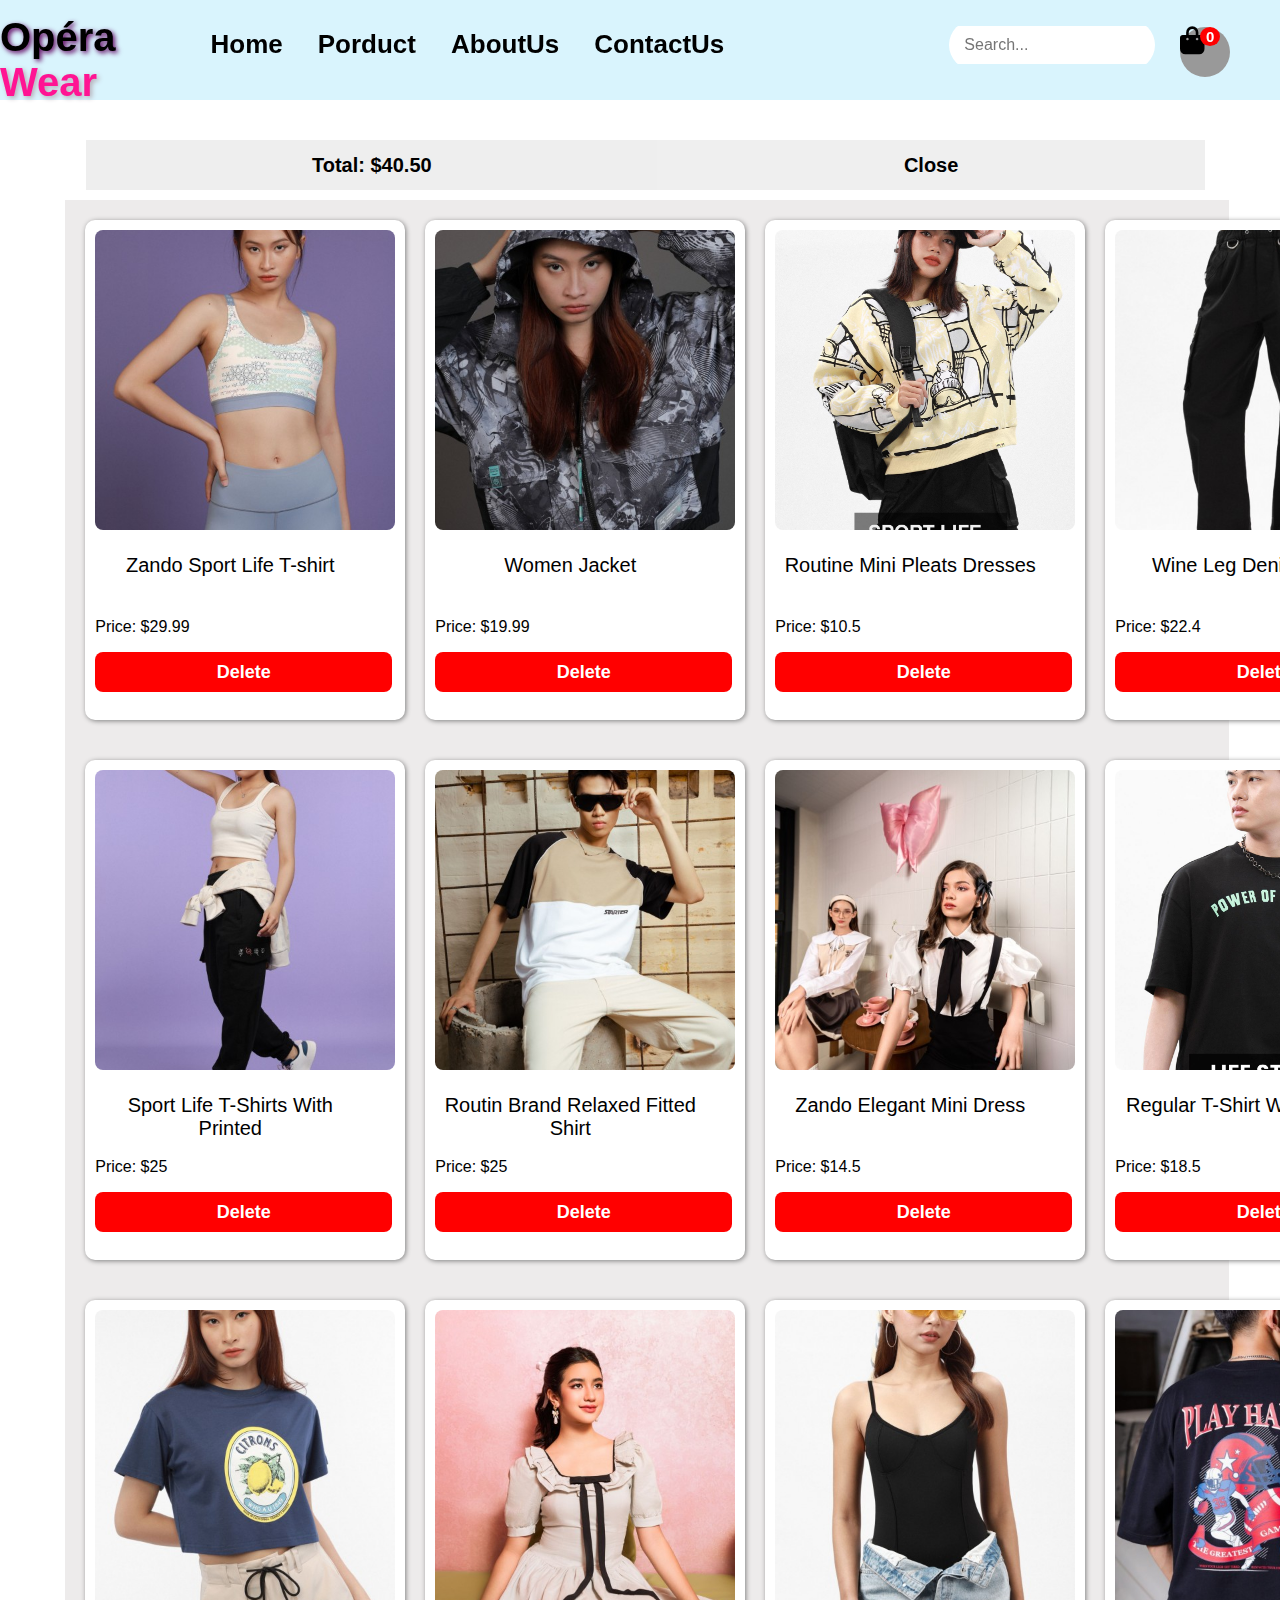
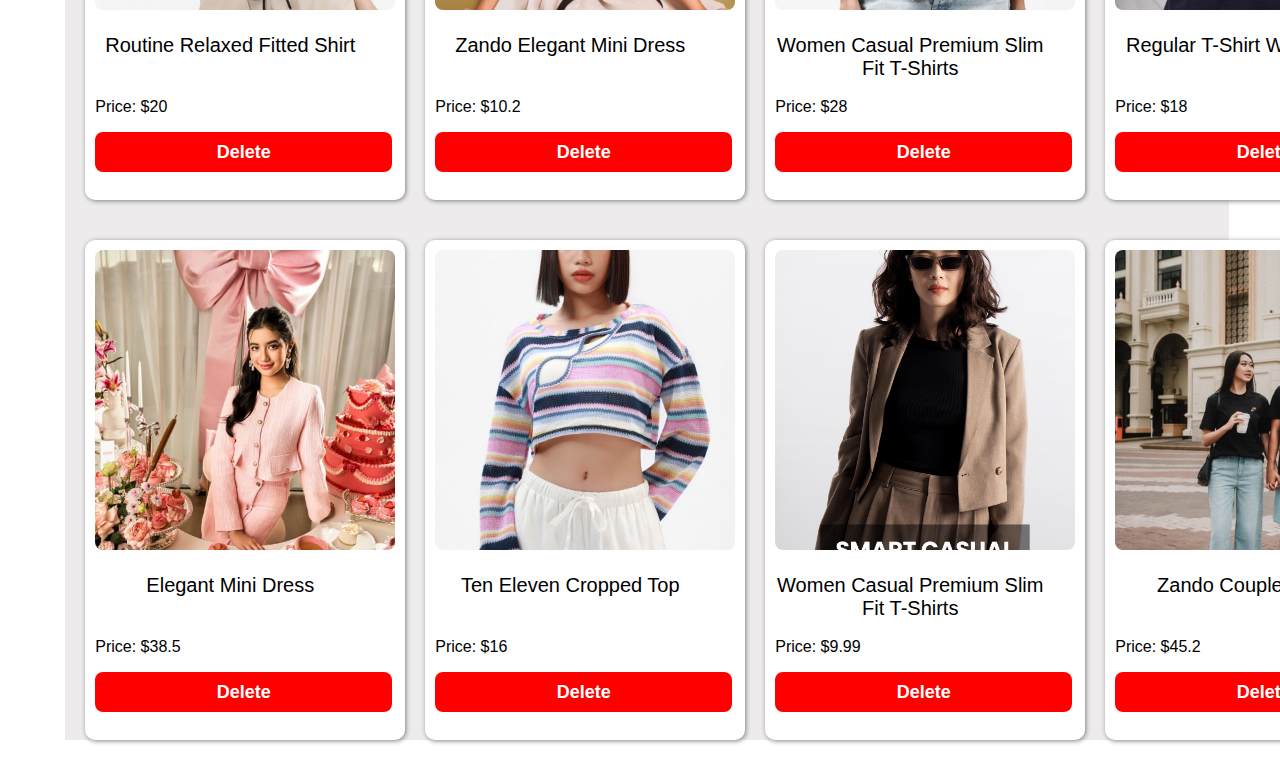
<file: page/detail.html>
<!DOCTYPE html>
<html lang="en">
<head>
    <meta charset="UTF-8">
    <meta name="viewport" content="width=device-width, initial-scale=1.0">
    <title>Document</title>
     <link rel="stylesheet" href="/asset/css/style.css" />
    <link rel="stylesheet" href="https://cdnjs.cloudflare.com/ajax/libs/font-awesome/6.5.1/css/all.min.css"/>
    <link href='https://unpkg.com/boxicons@2.1.4/css/boxicons.min.css' rel='stylesheet'>
    <script src="https://code.jquery.com/jquery-3.6.0.min.js"></script>
</head>
<body>

  <div class="header">
        <h1>Opéra <b>Wear</b></h1>
        <div class="nav">
          <ul>
            <li><a href="index.html">Home</a></li>
            <li><a href="product.html">Porduct</a></li>
            <li><a href="aboutus.html">AboutUs</a></li>
            <li><a href="contactus.html">ContactUs</a></li>
            <li><a href="detail.html"></a></li>
          </ul>
        </div>
        <div class="search-box">
          <input type="text" placeholder="Search..." />
          <button type="submit">
            <i class="fa-solid fa-magnifying-glass"></i>
          </button>
        </div>
        <a id="addtocard" href="/page/cardproduct.html">
          <i class="fa-solid fa-bag-shopping bag-icon"></i>
          <button id="btncardnumber">0</button>
        </a>
      </div>
        <div class="boxpdetail">
      </div>

      <div class="boxproducts">
         <div class="totalprice">
          <p id="producttotalprice">Total: $40.50</p>
          <button id="btnclose">Close</button>
        </div>
        <div class="boxx">
        <!-- <div class="procards">
          <div class="procarddetail">
            <img id="picbuyproduct" src="/asset/images/image (2).jpg" alt="">
            <p id="titlebuyproduct" >Title: fdjkfdsfho</p>
            <p id="pricebuyproduct" >Price: $50.20</p>
            <button id="deleteproduct">Delete</button>
          </div>
        </div> -->
        </div>
      </div>
</body>

<script type="module" src="../asset/js/js2.js"></script>
<script type="module" src="../asset/js/js1.js"></script>

</html>
</file>
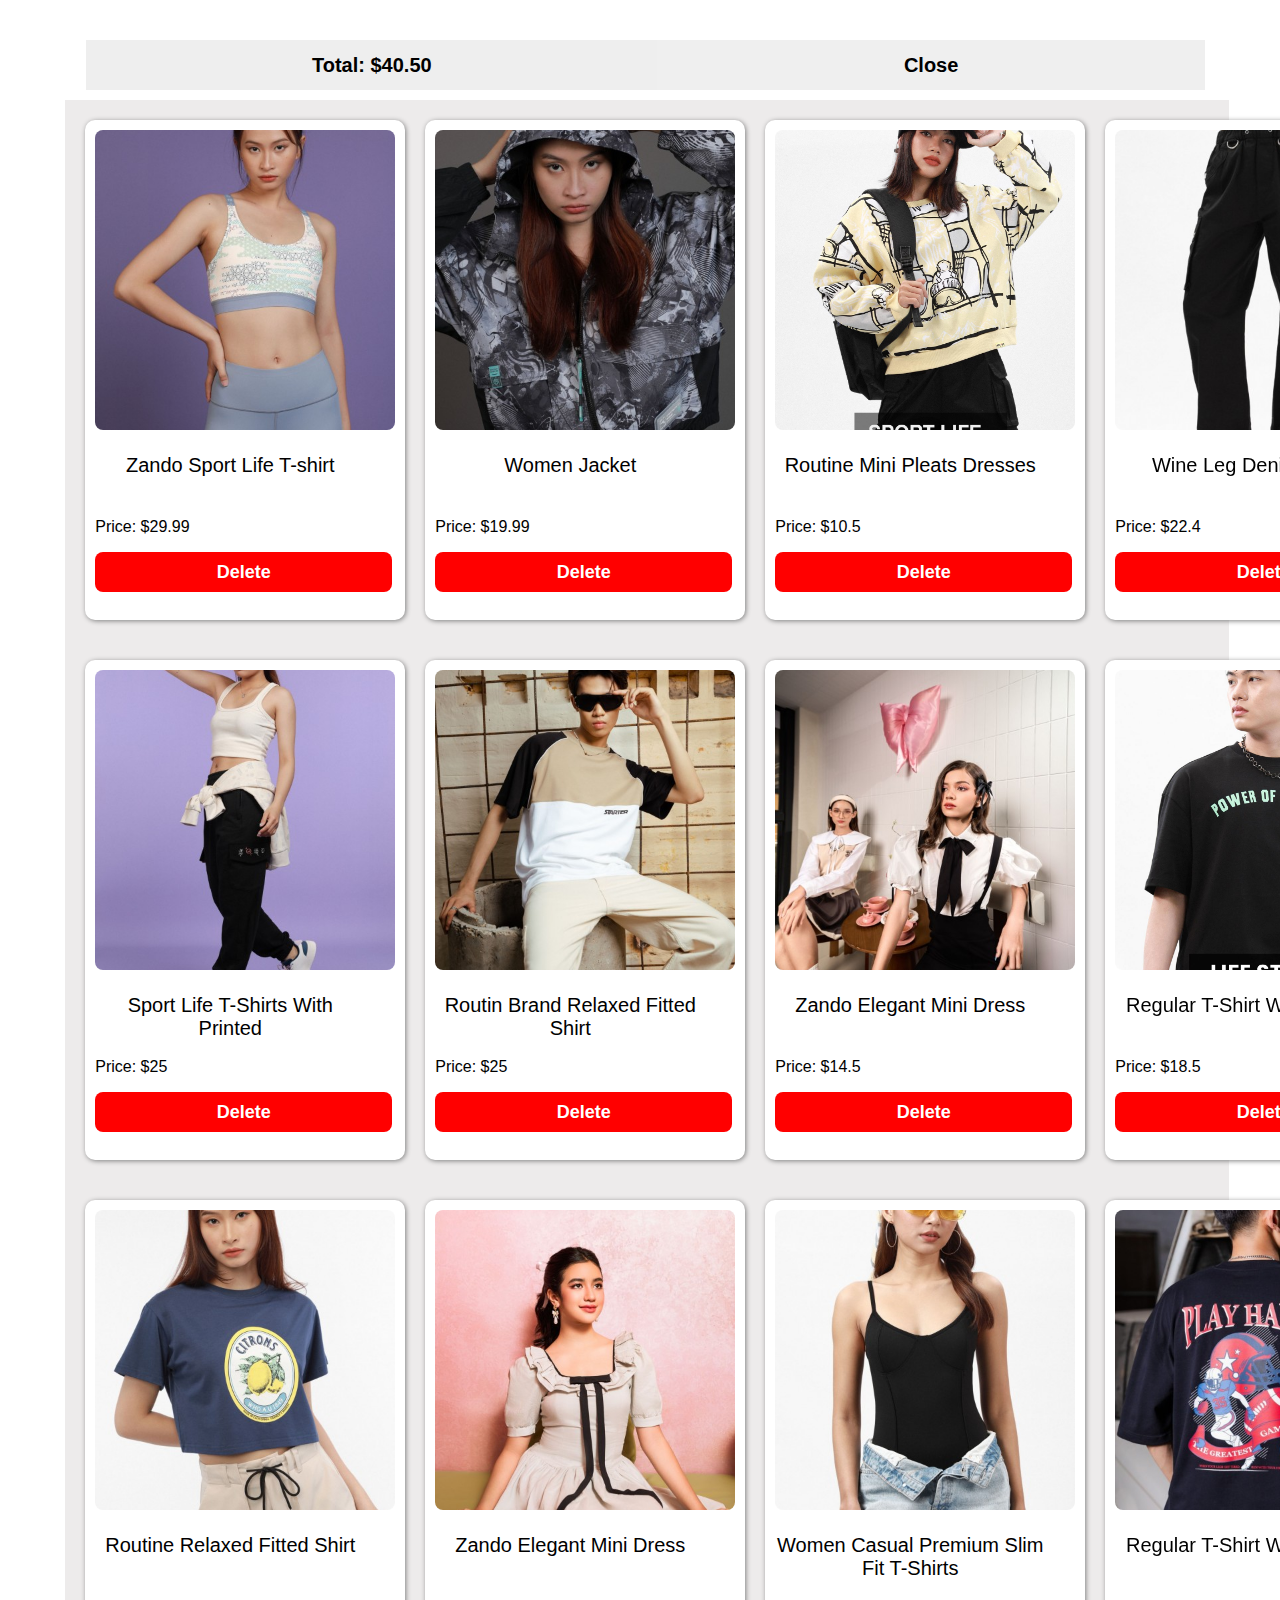
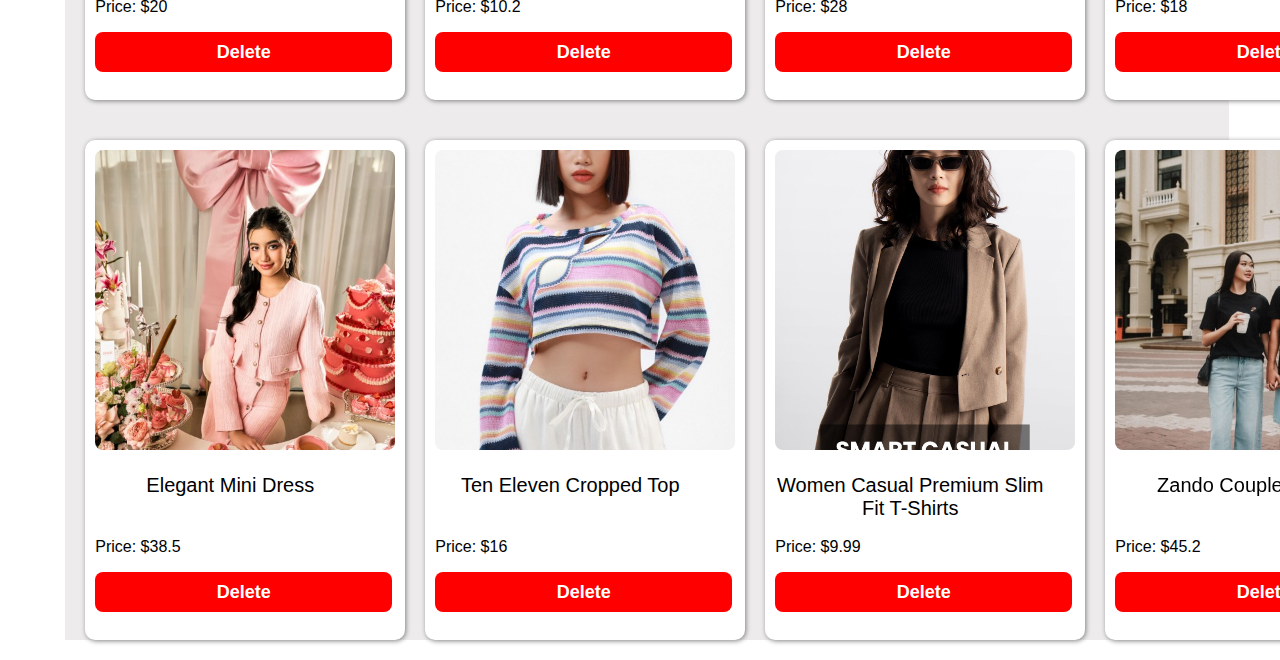
<file: page/details.html>
<!DOCTYPE html>
<html lang="en">
<head>
    <meta charset="UTF-8">
    <meta name="viewport" content="width=device-width, initial-scale=1.0">
        <link rel="stylesheet" href="/asset/css/style.css" />
    <link rel="stylesheet" href="https://cdnjs.cloudflare.com/ajax/libs/font-awesome/6.5.1/css/all.min.css"/>
    <link href='https://unpkg.com/boxicons@2.1.4/css/boxicons.min.css' rel='stylesheet'>
    <script src="https://code.jquery.com/jquery-3.6.0.min.js"></script>
<title>Document</title>
</head>
<body>

  <div class="header">
        <h1>Opéra <b>Wear</b></h1>
        <div class="nav">
          <ul>
            <li><a href="index.html">Home</a></li>
            <li><a href="product.html">Porduct</a></li>
            <li><a href="aboutus.html">AboutUs</a></li>
            <li><a href="contactus.html">ContactUs</a></li>
            <li><a href="detail.html"></a></li>
          </ul>
        </div>
        <div class="search-box">
          <input type="text" placeholder="Search..." />
          <button type="submit">
            <i class="fa-solid fa-magnifying-glass"></i>
          </button>
      </div>
    <div class="boxpdetail">
          <!-- <div class="detailcard">
              <img src="/asset/images/photo(a3).jpg" alt="">
            <div class="detailblock">
              <p id="pdt">Regular T-Shirt With Printed</p>
              <div id="pas">
                <p id="dpr">$20.49</p>
                <p id="stock">In Stock</p>
              </div>
              <p id="paradetail">Card detail web design is a modern approach that enhances user experience by presenting content in a clear and visually appealing way. Here are some key points to consider when designing with card detail.</p>
              <div class="lastdetail">
              <button id="buynow">Buy Now</button>
              <button id="backpage"><a href="index.html">Back</a></button>
            <div class="quantity">
              <button id="plus">+</button>
              <p>1</p>
              <button id="minu">-</button>
            </div>
            </div>
            </div>
          </div> -->
      </div>

      <div class="boxproducts">
         <div class="totalprice">
          <p id="producttotalprice">Total: $40.50</p>
          <button id="btnclose">Close</button>
        </div>
        <div class="boxx">
        <!-- <div class="procards">
          <div class="procarddetail">
            <img id="picbuyproduct" src="/asset/images/image (2).jpg" alt="">
            <p id="titlebuyproduct" >Title: fdjkfdsfho</p>
            <p id="pricebuyproduct" >Price: $50.20</p>
            <button id="deleteproduct">Delete</button>
          </div>
        </div> -->
        </div>
      </div>

      
</body>
 <script type="module"  src="../asset/js/js2.js"></script>
 <script type="module" src="../asset/js/js1.js"></script>
</html>
</file>
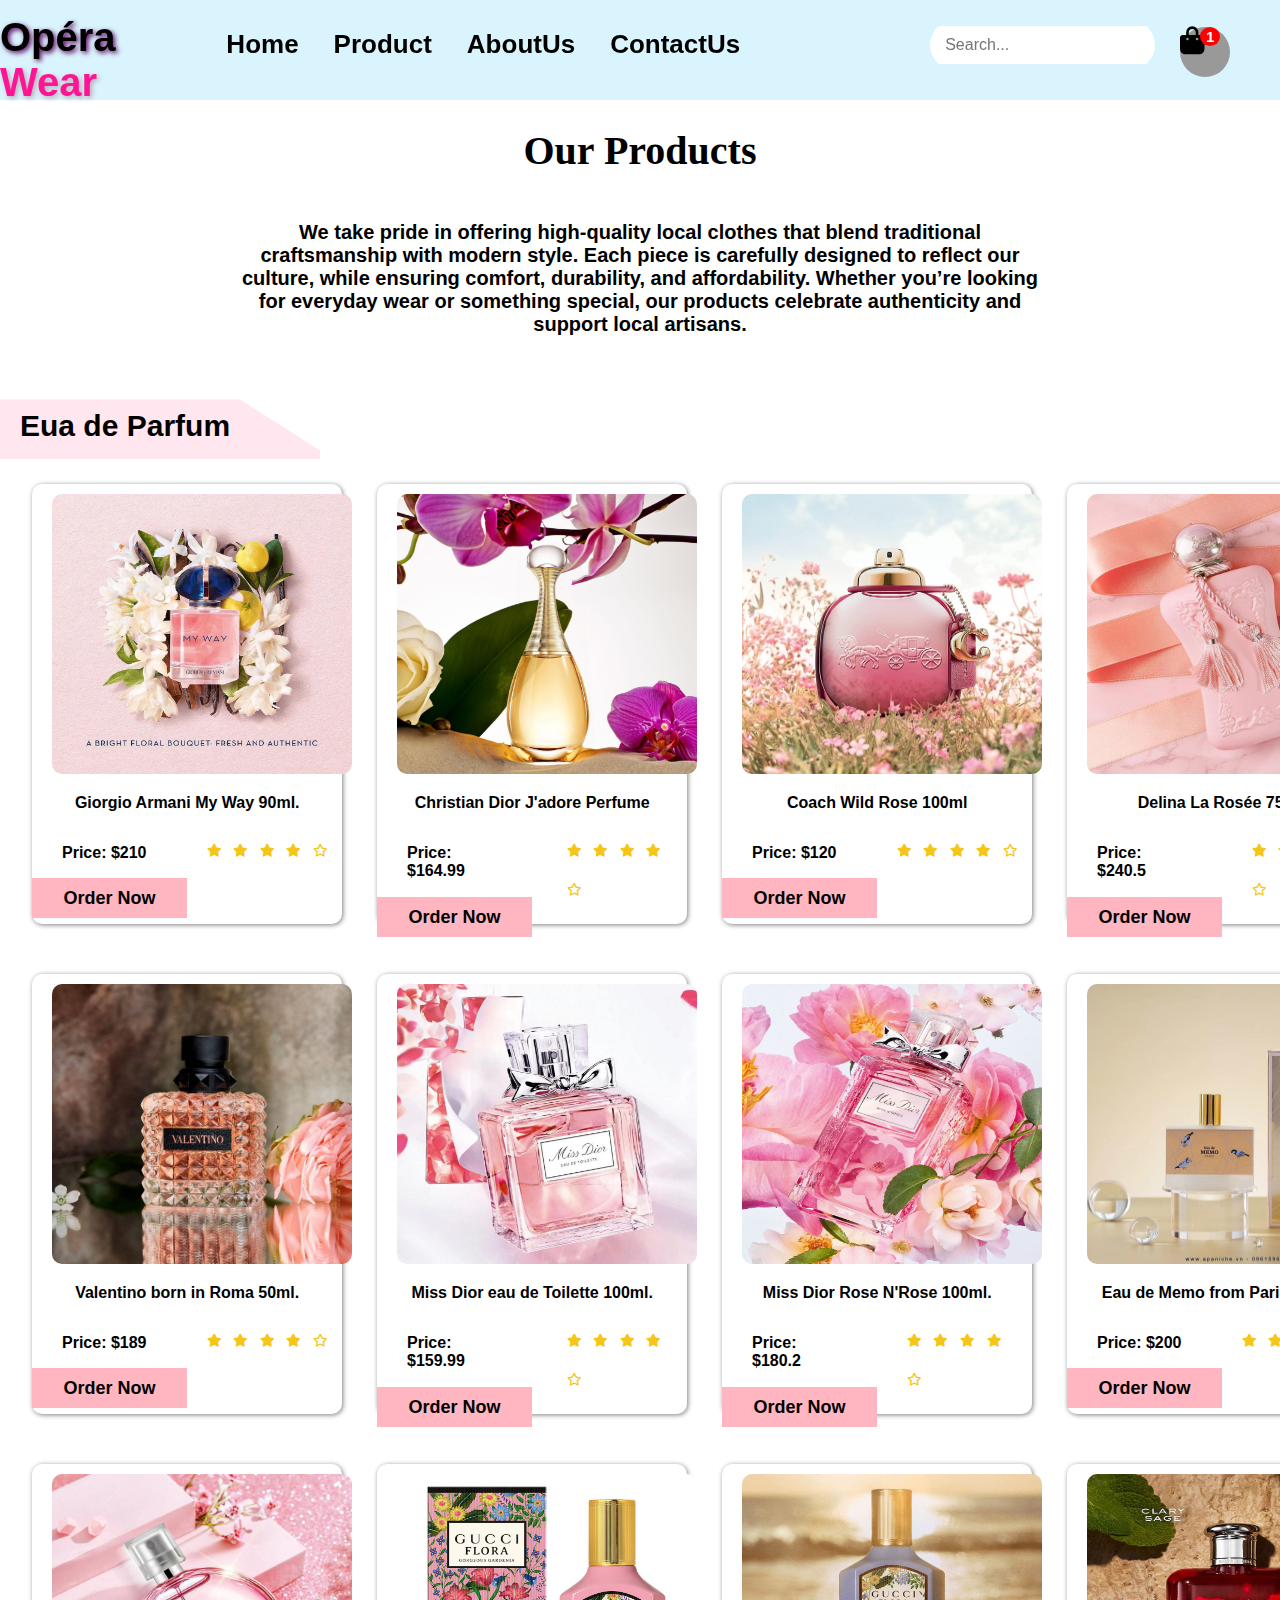
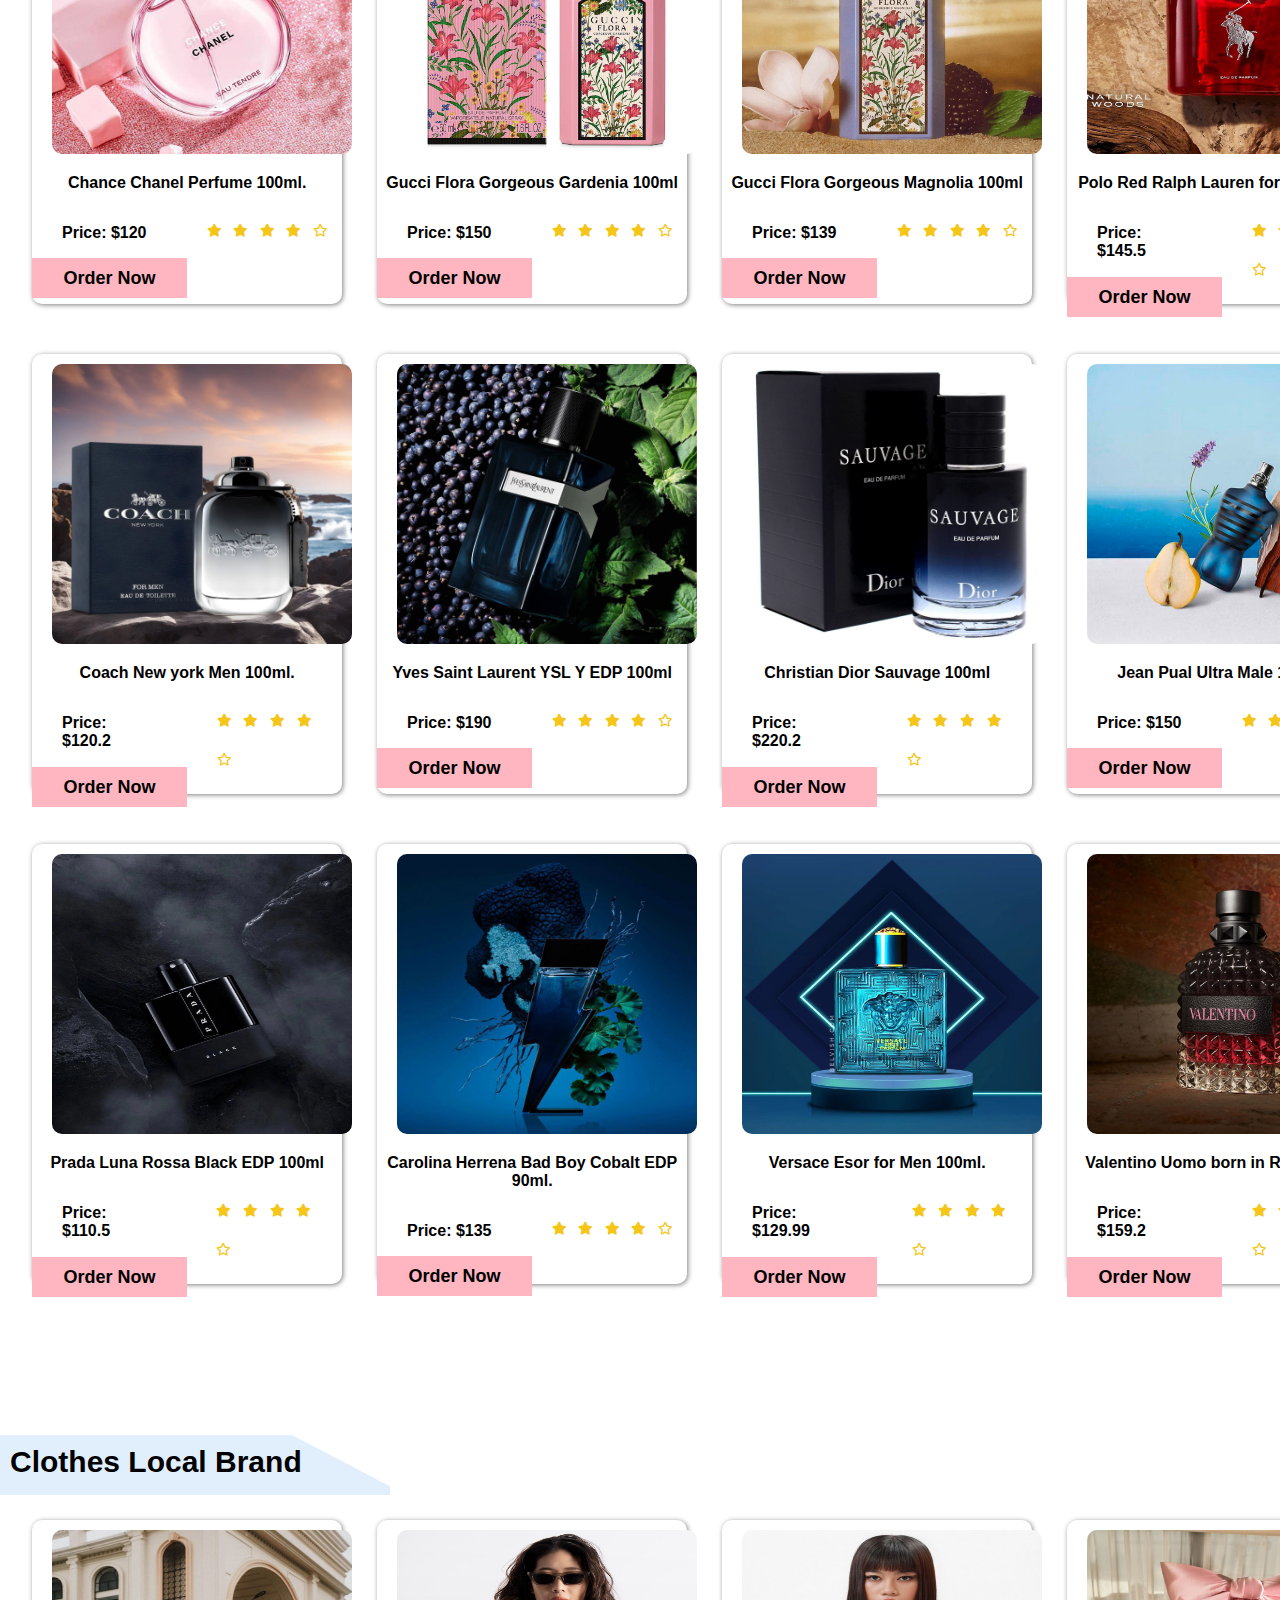
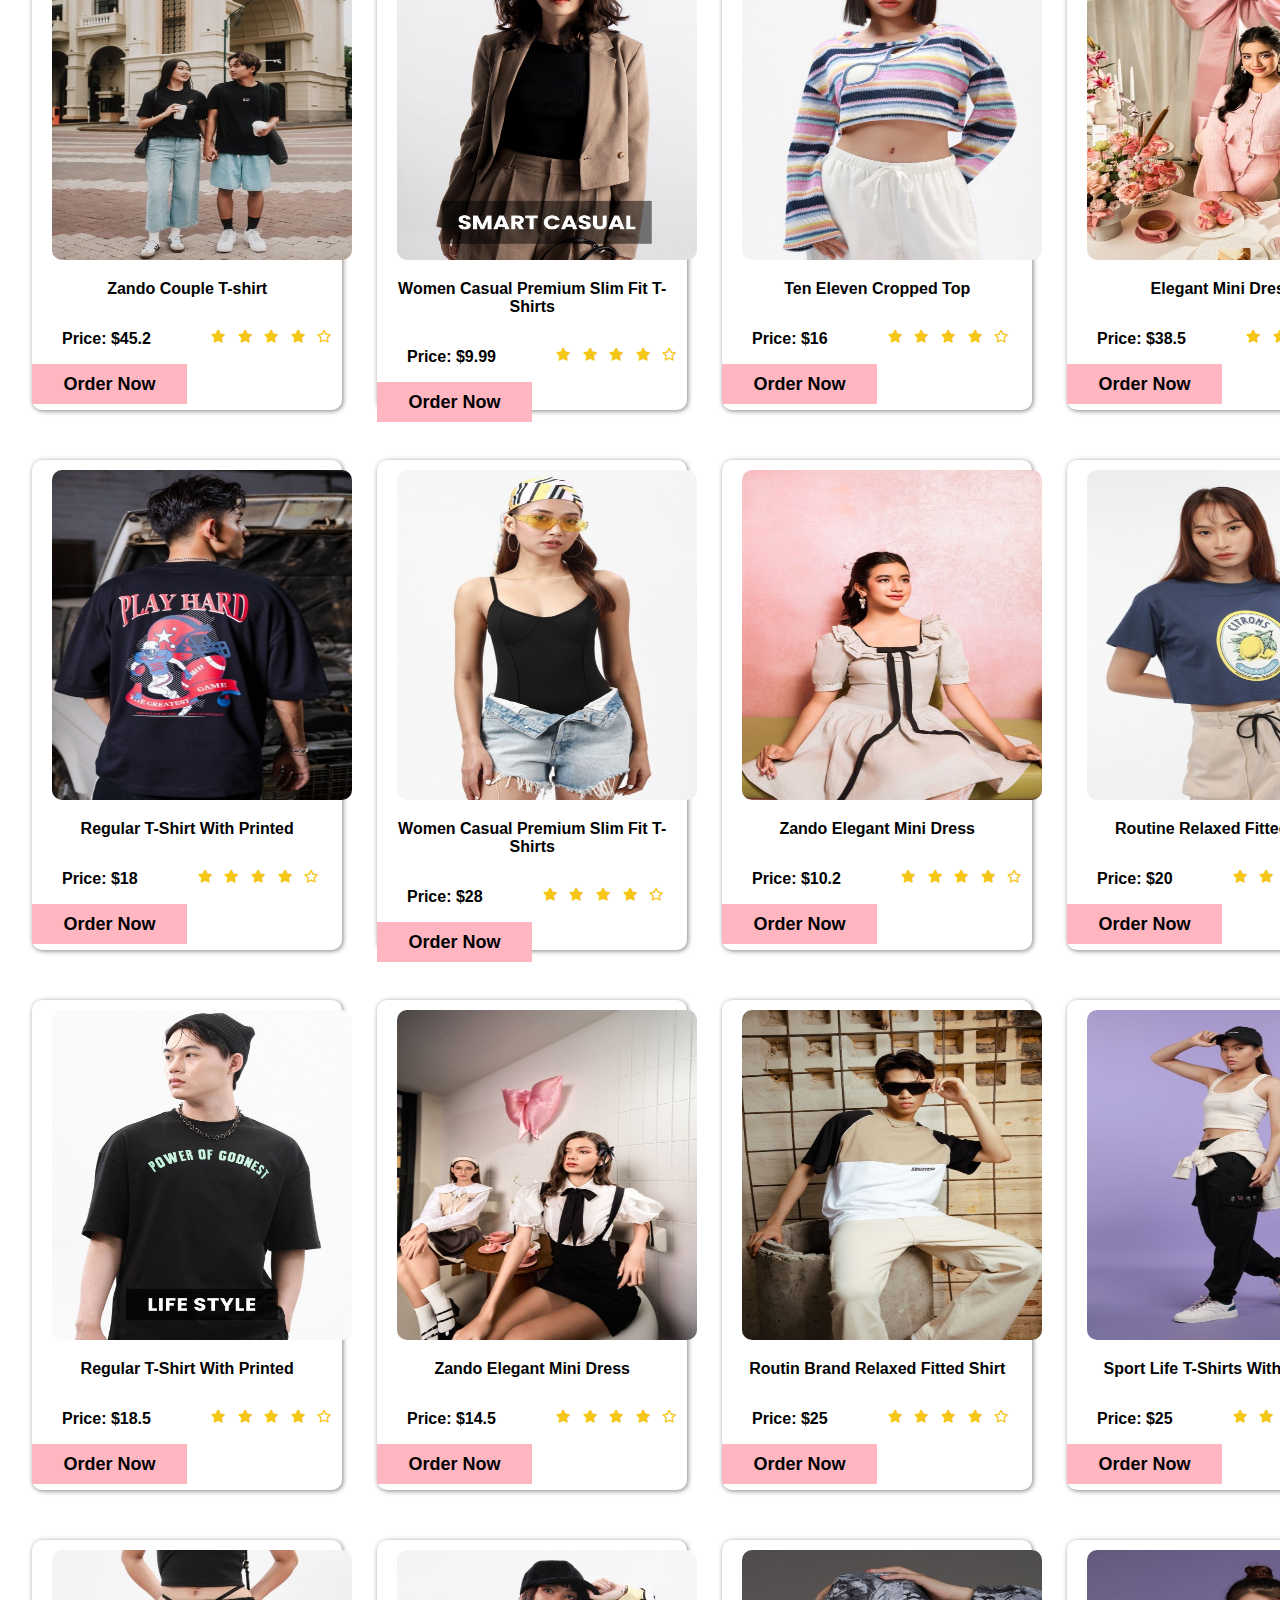
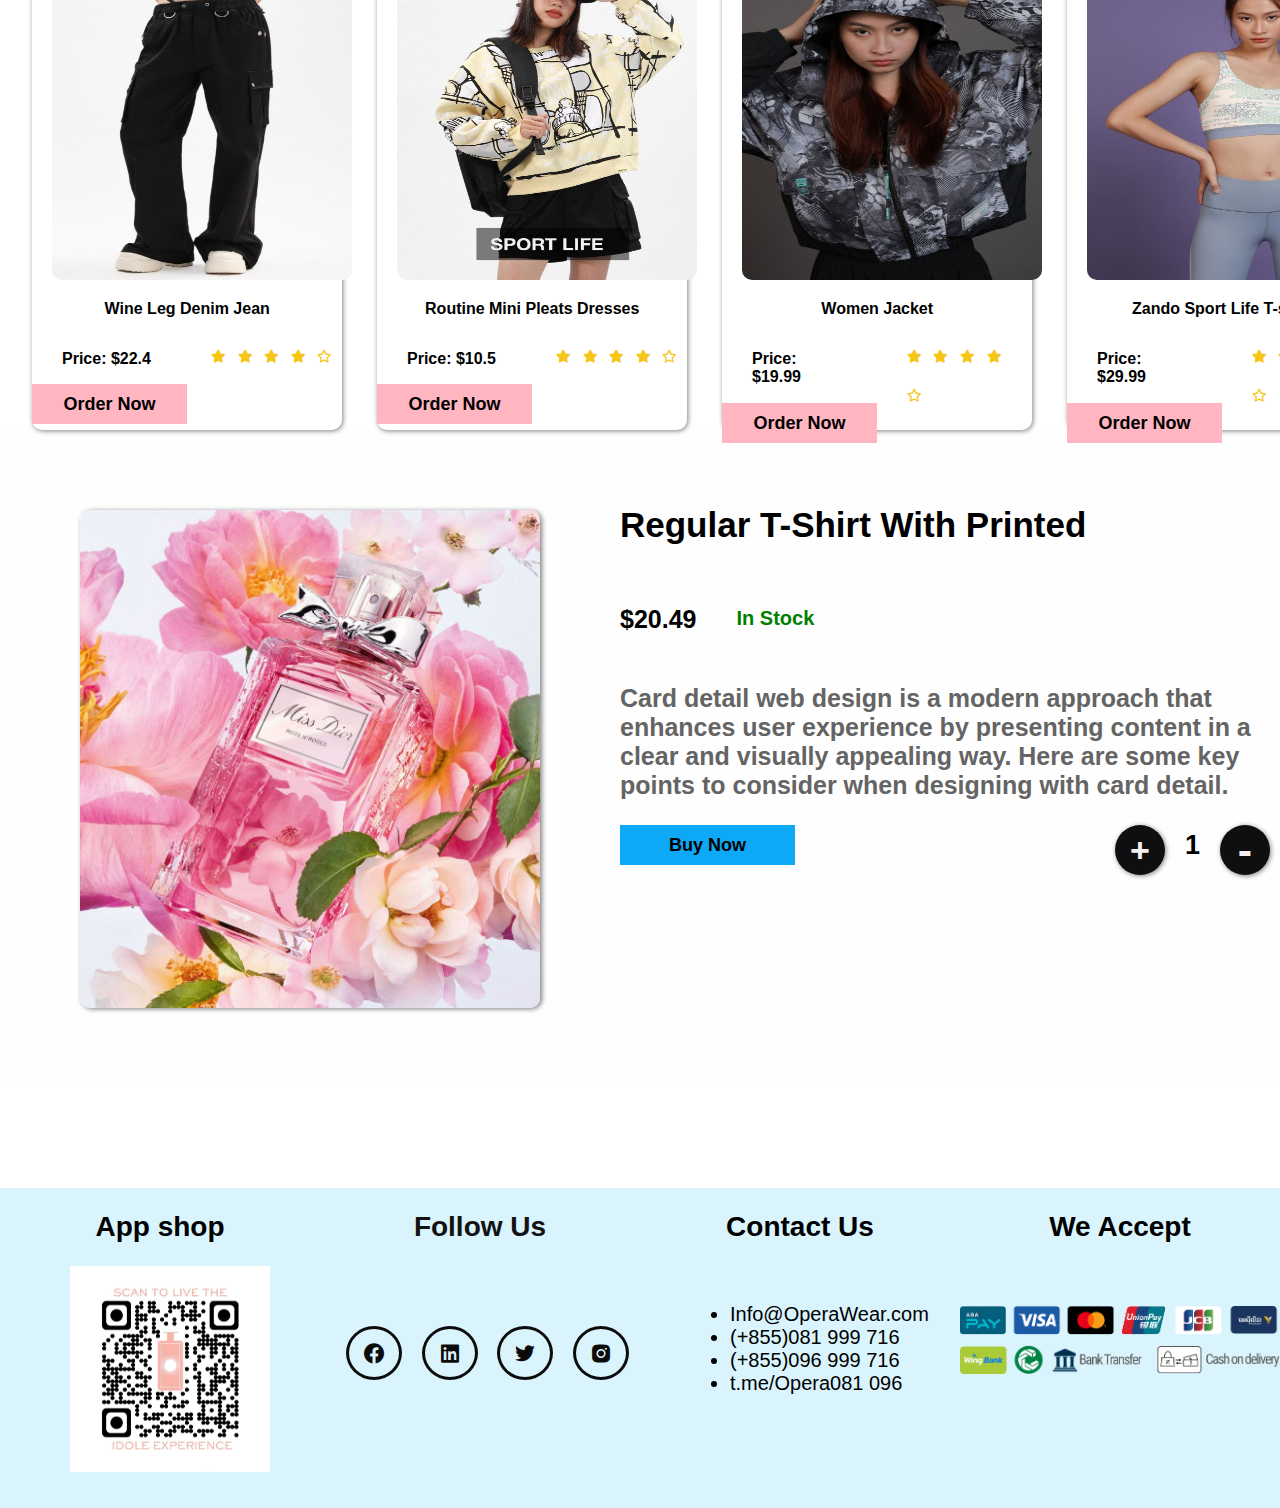
<file: page/product.html>
<!doctype html>
<html lang="en">
  <head>
    <meta charset="UTF-8" />
    <meta name="viewport" content="width=device-width, initial-scale=1.0" />
    <script src="https://code.jquery.com/jquery-3.6.0.min.js"></script>
    <link href='https://unpkg.com/boxicons@2.1.4/css/boxicons.min.css' rel='stylesheet'>
     <!-- <script src="jquery-3.7.1.min.js"></script> -->
    <link
      rel="stylesheet"
      href="https://cdnjs.cloudflare.com/ajax/libs/font-awesome/6.5.1/css/all.min.css"
    />
    <link
      rel="stylesheet"
      href="https://cdnjs.cloudflare.com/ajax/libs/font-awesome/6.5.1/css/all.min.css"
    />
    <link rel="stylesheet" href="/asset/css/style.css" />
    <title>Document</title>
  </head>
  <body>
    <div class="contain">
      <div class="header">
        <h1>Opéra <b>Wear</b></h1>
        <div class="nav">
          <ul>
            <li><a href="index.html">Home</a></li>
            <li><a href="/page/product.html">Product</a></li>
            <li><a href="/page/aboutus.html">AboutUs</a></li>
            <li><a href="/page/contactus.html">ContactUs</a></li>
          </ul>
        </div>
        <div class="search-box">
          <input type="text" placeholder="Search..." />
          <button type="submit">
            <i class="fa-solid fa-magnifying-glass"></i>
          </button>
        </div>
        <div id="addtocard">
          <i class="fa-solid fa-bag-shopping bag-icon"></i>
          <button id="btncardnumber">1</button>
        </div>
      </div>
      <h1 id="productext">Our Products</h1>
      <p id="pproduct">
        We take pride in offering high-quality local clothes that blend
        traditional craftsmanship with modern style. Each piece is carefully
        designed to reflect our culture, while ensuring comfort, durability, and
        affordability. Whether you’re looking for everyday wear or something
        special, our products celebrate authenticity and support local artisans.
      </p>
      <br/><br/><br/>
      <h2 id="EDP">Eua de Parfum</h2>
      <div class="procard">
        <div class="blockcard">
          <div class="card">
            <img
              src="/asset/images/photo_2024-10-22_18-15-20.jpg" alt=""/>
            <p style="text-align: center">
              <b style="font-family: &quot;Segoe UI&quot;, Tahoma, Geneva, Verdana, sans-serif;">Versace Bright Crystal</b></p>
            <div class="pimg">
              <p><b>Price: </b> <b id="p">$20</b></p>
              <div class="star-rating">
                <i class="fa-solid fa-star"></i>
                <i class="fa-solid fa-star"></i>
                <i class="fa-solid fa-star"></i>
                <i class="fa-solid fa-star"></i>
                <i class="fa-regular fa-star"></i>
              </div>
            </div>
            <button class="buys">Buy Now</button>
          </div>
        </div>
        <br><br><br><br><br><br><br>
        <h2 id="LC">Clothes Local Brand</h2>
      <div class="proocard">
        <div class="bloockcard">
          <div class="cardd">
            <img
              src="/asset/images/product (15).jpg" alt=""/>
            <p style="text-align: center">
              <b style="font-family: &quot;Segoe UI&quot;, Tahoma, Geneva, Verdana, sans-serif;">Versace Bright Crystal</b></p>
            <div class="pimg">
              <p><b>Price: </b> <b id="p">$20</b></p>
              <div class="star-rating">
                <i class="fa-solid fa-star"></i>
                <i class="fa-solid fa-star"></i>
                <i class="fa-solid fa-star"></i>
                <i class="fa-solid fa-star"></i>
                <i class="fa-regular fa-star"></i>
              </div>
            </div>
            <button class="buys">Buy Now</button>
            
          </div>
        </div>
      </div>
      
      <div class="boxpdetail">
          <div class="detailcard">
              <img src="/asset/images/photo(a3).jpg" alt="">
            <div class="detailblock">
              <p id="pdt">Regular T-Shirt With Printed</p>
              <div id="pas">
                <p id="dpr">$20.49</p>
                <p id="stock">In Stock</p>
              </div>
              <p id="paradetail">Card detail web design is a modern approach that enhances user experience by presenting content in a clear and visually appealing way. Here are some key points to consider when designing with card detail.</p>
              <div class="lastdetail">
              <button id="buynow">Buy Now</button>
            <div class="quantity">
              <button id="plus">+</button>
              <p>1</p>
              <button id="minu">-</button>
            </div>
            </div>
            </div>
          </div>
      </div>
      <div class="footer">
        <div class="blockcards">
          <div class="block1">
          <h2>App shop</h2>
          <img id="qr" src="/asset/images/photo_qr.jpg" alt="">
        </div>
        <div id="social" class="block1">
          <h2>Follow Us</h2>
            <a href="#"><i class='bx bxl-facebook-circle'></i></a>
            <a href="#"><i class='bx bxl-linkedin-square'></i></a>
            <a href="#"><i class='bx bxl-twitter' ></i></a>
            <a href="#"><i class='bx bxl-instagram-alt' ></i></a>
        </div>
        <div class="block1">
          <h2>Contact Us</h2>
          <ul>
            <li>Info@OperaWear.com</li>
            <li>(+855)081 999 716</li>
            <li>(+855)096 999 716</li>
            <li>t.me/Opera081 096</li>
          </ul>
        </div>
        <div class="block1">
          <h2>We Accept</h2>
          <img id="payment" src="/asset/images/We-accept-payment–for-web-footer-1.png" alt="">
        </div>

        </div>
        
      </div>
    </div>
  </body>
  <script>
    fetch("../asset/API/perfume.json")
  .then(res => res.json())
  .then(data => {
    var mid = ``;
    for (cards of data) {
      mid += `
          <div class="card">
      <img
        src="${cards['image']}" alt=""/>
      <p style="text-align: center">
        <b style="font-family: &quot;Segoe UI&quot;, Tahoma, Geneva, Verdana, sans-serif;">${cards['title']}</b></p>
      <div class="pimg">
        <p><b>Price: </b> <b id="p">$${cards['price']}</b></p>
        <div class="star-rating">
          <i class="fa-solid fa-star"></i>
          <i class="fa-solid fa-star"></i>
          <i class="fa-solid fa-star"></i>
          <i class="fa-solid fa-star"></i>
          <i class="fa-regular fa-star"></i>
        </div>
      </div>
      <button class="buys">Order Now</button>
    </div>
      `;
    }
    document.querySelector(".blockcard").innerHTML = mid;
  })
  fetch("../asset/API/clothes.json")
  .then(res => res.json())
  .then(data => {
    var midd = ``;
    for (card of data) {
      midd += `
          <div class="cardd">
      <img
        src="${card['images']}" alt=""/>
      <p style="text-align: center">
        <b style="font-family: &quot;Segoe UI&quot;, Tahoma, Geneva, Verdana, sans-serif;">${card['titles']}</b></p>
      <div class="pimg">
        <p><b>Price: </b> <b id="p">$${card['prices']}</b></p>
        <div class="star-rating">
          <i class="fa-solid fa-star"></i>
          <i class="fa-solid fa-star"></i>
          <i class="fa-solid fa-star"></i>
          <i class="fa-solid fa-star"></i>
          <i class="fa-regular fa-star"></i>
        </div>
      </div>
      <button class="buys">Order Now</button>
    </div>
      `;
    }
    document.querySelector(".bloockcard").innerHTML = midd;
  })
  </script>
</html>
</file>
<file: asset/css/style.css>
body {
  padding: 0;
  margin: 0;
  box-sizing: border-box;
    font-family: Arial, sans-serif;
}
.container {
  width: 100%;
  height: auto;
}
.header {
  width: 100%;
  height: 100px;
  background-color: rgb(217, 244, 253);
  position: sticky;
  top: 0;
  z-index: 100;
  display: flex;
}
.header h1 {
  font-weight: bold;
  font-size: 40px;
  margin: 0 auto;
  text-shadow: 2px 2px 5px rgb(96, 2, 96);
  color: black;
  font-family: "Segoe UI", Tahoma, Geneva, Verdana, sans-serif;
  margin-top: 15px;
}
h1 > b {
  font-size: 40px;
  color: deeppink;
  text-shadow: 2px 2px 5px rgb(179, 170, 179);
}
.nav {
  margin-right: 190px;
  margin-top: 13px;
}
.nav ul {
  display: flex;
  gap: 35px;
  list-style: none;
  text-decoration: none;
}
.nav ul li a {
  color: black;
  font-size: 26px;
  text-decoration: none;
  font-weight: 700;
  font-family: "Segoe UI", Tahoma, Geneva, Verdana, sans-serif;
}
.nav ul li a:hover {
  text-shadow: 2px 2px 5px rgb(254, 251, 254);
  color: deeppink;
  font-size: 28px;
  font-weight: 700;
  font-family: "Segoe UI", Tahoma, Geneva, Verdana, sans-serif;
}
.home {
  width: 100%;
  display: block;
}
.homes {
  width: 100%;
}
.homes img {
  width: 100%;
  height: 630px;
}
.homes #topimg {
  position: relative;
}
.homes .description {
  position: absolute;
  top: 250px;
  left: 20%;
  transform: translateX(-50%);
  z-index: 1;
  background-color: rgb(11, 11, 11);
  width: 500px;
  height: 340px;
  border-radius: 20px;
  padding: 20px;
  opacity: 0.8;
}
.homes .description p {
  font-size: 23px;
  font-family:
    "Lucida Sans", "Lucida Sans Regular", "Lucida Grande",
    "Lucida Sans Unicode", Geneva, Verdana, sans-serif;
  font-weight: bold;
  text-align: center;
  color: white;
}
.description #topbtn {
  margin: 0 auto;
  align-items: center;
  display: flex;
  justify-content: center;
  width: 100px;
  height: 43px;
  border-radius: 20px;
  font-weight: bold;
  font-size: 17px;
}
.description #topbtn:active {
  background-color: deeppink;
  font-size: 18px;
}

.search-box {
  display: flex;
  align-items: center;
  /* background: white; */
  border-radius: 25px;
  overflow: hidden;
  height: 50px;
  width: 270px;
  margin-top: 20px;
  margin-right: 25px;
}

.search-box input {
  border: none;
  outline: none;
  padding: 10px 15px;
  width: 260px;
  font-size: 16px;
}

.search-box button {
  border: none;
  color: rgb(1, 0, 0);
  padding: 12px 15px;
  cursor: pointer;
}
.topproduct h2 {
  text-align: center;
  font-size: 55px;
  font-weight: 900;
  font-family: Arial, Helvetica, sans-serif;
}

.box {
  width: 1400px;
  height: 500px;
  padding: 20px;
  /* margin: 0 auto; */
  margin-top: 50px;
  margin-left: 80px;
  display: flex;
  justify-content: center;
  align-items: center;
  box-shadow: 1px 1px 5px gray;
}
.box button {
  width: 50px;
  height: 50px;
  background-color: rgb(249, 249, 249);
  border-radius: 50%;
  margin: 10px;
  font-size: 25px;
  font-weight: 600;
  color: rgb(9, 9, 9);
  border: 1px solid rgb(13, 13, 13);
}
.box button:active {
  background-color: rgb(28, 28, 28);
  font-size: 25px;
  font-weight: 600;
  color: white;
}
.boxcard {
  margin-top: 20px;
  display: flex;
  width: 1400px;
  overflow: hidden;
}
.boxcardtwo {
  display: flex;
  transition: 0.5s;
  gap: 10px;
}
.boxcardtwo .card {
  width: 420px;
  height: 450px;
}
.boxcardtwo .card {
  align-items: center;
  text-align: center;
  font-size: 20px;
}
.boxcardtwo .card img {
  display: flex;
  font-size: 18px;
  font-weight: 600;
  margin: 0 auto;
  justify-content: center;
  align-items: center;
  gap: 40px;
  width: 100%;
  height: 400px;
}
.number {
  width: 400px;
  height: 50px;
  align-items: center;
  display: flex;
  justify-content: center;
  margin: 0 auto;
}
.number ul {
  display: flex;
  gap: 10px;
}
.number li {
  list-style: none;
  background-color: rgb(13, 12, 13);
  border-radius: 50%;
  width: 10px;
  height: 10px;
  align-content: center;
  text-align: center;
}
.number .active {
  background-color: rgb(233, 54, 194);
  font-weight: 600;
  color: aliceblue;
  width: 12px;
  height: 12px;
}
.footer {
  margin-top: 100px;
  width: 100%;
  height: 320px;
  background-color: rgb(217, 244, 253);
}
.footer .blockcards {
  display: flex;
}
.blockcards .block1 {
  margin: 0 auto;
  width: 350px;
}
.block1 h2 {
  font-size: 28px;
  text-align: center;
  font-family: "Segoe UI", Tahoma, Geneva, Verdana, sans-serif;
}
.blockcards .block1 #qr {
  width: 200px;
  margin-left: 70px;
}
.blockcards .block1 #payment {
  width: 100%;
  margin-top: 40px;
}
#social {
  text-align: center;
  padding-bottom: 25px;
  color: rgb(19, 18, 18);
}
#social a {
  margin-top: 60px;
  margin-left: 15px;
  font-size: 24px;
  color: rgb(12, 11, 11);
  border: 3px solid rgb(13, 12, 13);
  width: 50px;
  height: 40px;
  line-height: 38px;
  display: inline-block;
  text-align: center;
  border-radius: 50%;
  padding-top: 8px;
  /* margin: 0 8px; */
  transition: 0.3s ease;
}
#social a:hover {
  transform: scale(1.2) translateY(-10px);
  color: rgb(250, 124, 225);
  border: 2px solid rgb(250, 124, 225);
}
.block1 ul {
  margin-top: 60px;
  margin-left: 50px;
}
.block1 ul li {
  font-size: 20px;
}
.star-rating {
  font-size: 13px;
  color: #f5c518;
  margin-top: -9px; 
}

.star-rating i {
  margin-right: 8px;
}

#productext {
  font-size: 40px;
  text-align: center;
  font-family: Cambria, Cochin, Georgia, Times, "Times New Roman", serif;
}
#pproduct {
  /* background-image: url("/Jquery/frontproject/asset/images/photo_2024-\(D33\).jpg");
  object-fit: cover;
  background-size: cover;
  background-repeat: no-repeat; */
  width: 800px;
  height: 100px;
  font-size: 20px;
  font-family: "Gill Sans", "Gill Sans MT", Calibri, "Trebuchet MS", sans-serif;
  font-weight: bold;
  text-align: center;
  margin: 0 auto;
  padding-top: 20px
}
.procard {
  width: 100%;
  height: auto;
}
#EDP {
  width: 300px;
  background: rgb(255, 230, 239);
  -webkit-clip-path: polygon(0 0, 0 100%, 100% 100%, 100% 25%, 75% 0);
  clip-path: polygon(0 0, 0 100%, 100% 100%, 100% 85%, 75% 0);
  height: 50px;
  font-size: 30px;
  padding-top: 10px;
  padding-left: 20px;
}
.proocard {
  width: 100%;
  height: auto;
}
#LC {
  width: 380px;
  background: rgb(225, 239, 253);
  -webkit-clip-path: polygon(0 0, 0 100%, 100% 100%, 100% 25%, 75% 0);
  clip-path: polygon(0 0, 0 100%, 100% 100%, 100% 85%, 75% 0);
  height: 50px;
  font-size: 30px;
  padding-left: 10px;
  padding-top: 10px;
  clear: both;
}
.pimg {
  display: flex;
  gap: 60px;
  margin-left: 30px;
  /* align-items: center; */
}
/* #prname {
  background-color: #f5c518;
  width: 150px;
  height: 40px;
  font-size: 18px;
  margin-bottom: 90px;
} */
.blockcard {
  width: 95%;
  /* height: 440px; */
  margin: 0 auto;
  display: grid;
  grid-template-columns: auto auto auto auto;
  row-gap: 50px;
  column-gap: 25px;
}
.blockcard .card {
  border-radius: 10px;
  width: 97%;
  height: 440px;
  box-shadow: 1px 1px 5px gray;
}
.blockcard .card img {
  width: 300px;
  height: 280px;
  margin-top: 10px;
  margin-left: 20px;
  border-radius: 10px;
}
.star-rating i {
  margin-top: 25px;
}
.buys {
  background-color: lightpink;
  width: 50%;
  height: 40px;
  font-size: 18px;
  margin-bottom: 90px;
  border: none;
  cursor: pointer;
  font-weight: bold;
}
.buys a{
  text-decoration: none;
}
.blockcard .card .buys:active {
  background-color: rgb(209, 238, 252);
}
.bloockcard {
  width: 95%;
  /* height: 440px; */
  margin: 0 auto;
  display: grid;
  grid-template-columns: auto auto auto auto;
  row-gap: 50px;
  column-gap: 25px;
}
.bloockcard .cardd {
  border-radius: 10px;
  width: 97%;
  height: 490px;
  box-shadow: 1px 1px 5px gray;
}
.bloockcard .cardd img {
  width: 300px;
  height: 330px;
  margin-top: 10px;
  margin-left: 20px;
  border-radius: 10px;
}
.buys {
  background-color: lightpink;
  width: 50%;
  height: 40px;
  font-size: 18px;
  margin-bottom: 90px;
  border: none;
  cursor: pointer;
  font-weight: bold;
}
.bloockcard .cardd .buys:active {
  background-color: rgb(209, 238, 252);
}
.boxpdetail{
  width: 100%;
  height: auto;
  background-color: rgb(254, 254, 254);
  display: block;
}
.detailcard{
  display: flex;
}
.detailcard img{
  width: 460px;
  height: auto;
  margin: 80px;
  border-radius: 10px;
  box-shadow: 2px 1px 5px gray;
}
.detailcard .detailblock{
  width: 650px;
  height: 500px;
  margin-top: 40px;
}
#pas{
  display: flex;
  gap: 40px;
}
#stock{
  color: green;
  font-weight: bold;
  font-family: Arial, Helvetica, sans-serif;
  margin-top: 27px;
  font-size: 20px;
}
#paradetail{
  gap: 30px;
  font-size: 25px;
  color: rgb(101, 100, 100);
  font-family:'Segoe UI', Tahoma, Geneva, Verdana, sans-serif;
  font-weight: bold;
}
.detailblock #pdt{
  font-family: 'Segoe UI', Tahoma, Geneva, Verdana, sans-serif;
  font-size: 35px;
  font-weight: 700;
}
.detailblock #dpr{
  font-size: 25px;
  font-weight: bold;
  font-family:Arial, Helvetica, sans-serif;
}
.btn{
  display: flex;

}
#buynow{
  background-color: rgb(13, 168, 246);
  width: 50%;
  height: 40px;
  font-size: 18px;
  margin-bottom: 90px;
  border: none;
  cursor: pointer;
  font-weight: bold;
}
#buynow:active{
  background-color: rgb(9, 10, 1);
  color: rgb(247, 227, 4);
  cursor: pointer;
}
#backpage{
  align-items: center;
  width: 120px;
  height: 40px;
  border: none;
  border-radius: 10px;
  font-size: 18px;
  font-weight: bold;
  background-color: rgb(249, 246, 246);
  box-shadow: 1px 1px 5px gray;
  color: rgb(27, 26, 26);
  margin-top: 10px;
  /* margin-left: 30px; */
}
#backpage:active{
  background-color: rgb(9, 10, 1);
  color: rgb(247, 227, 4);
  cursor: pointer;
  width: 123px;
  height: 42px;
}
.lastdetail{
  gap: 20px;
  display: flex;
}
.quantity p{
  font-size: 27px;
  font-weight: bold;
  font-family: 'Segoe UI', Tahoma, Geneva, Verdana, sans-serif;
  margin-top: 5px;
}
.quantity {
  margin-left: 300px;
  display: flex;
  gap: 20px;
  align-items: flex-start;
}
#plus{
  font-size: 34px;
  font-weight: bold;
  width: 50px;
  height: 50px;
  border: none;
  border-radius: 50%;
  background-color: rgb(15, 15, 15);
  color: rgb(245, 238, 238);
  box-shadow: 1px 1px 5px gray;
  cursor: pointer;
}
#minu{
  font-size: 43px;
  font-weight: bold;
  width: 50px;
  height: 50px;
  border: none;
  border-radius: 50%;
  background-color: rgb(15, 15, 15);
  color: rgb(245, 238, 238);
  box-shadow: 1px 1px 5px gray;
  cursor: pointer;
}
.quantity #plus:active{
  background-color: rgb(245, 242, 242);
  color: rgb(18, 18, 18);
}
.quantity #minu:active{
  background-color: rgb(255, 254, 254);
  color: rgb(11, 11, 11);
}

.contactus {
  width: 80%;
  margin: 0 auto;
  height: 680px;

  display: flex;
}
.blockconta{
  width: 50%;
  height: 640px;
  background-color: rgb(5, 4, 4);
  padding: 20px;
}
.blocktextcontact{
  width: 85%;
  border: 1px solid black;
  margin: 0 auto;
}
.blocktextcontact h2{
  font-size: 30px;
  font-weight: 800;
  color: white;
  text-align: center;
}
.blocktextcontact p{
  color: white;
  font-size: 19px;
  align-items: center;
  text-align: center;
}
.lbl{
  color: white;
  font-size: 19px;
}
#contactname{
  width: 90%;
  height: 40px;
  font-size: 19px;
  border-radius: 4px;
  border: none;
  padding-left: 10px;
}
#contactemail{
  width: 90%;
  height: 40px;
  font-size: 19px;
  border-radius: 4px;
  border: none;
  padding-left: 10px;
}
.imgwithdetail {
  width: 60%;
  background-color: rgb(255, 235, 248);
}
.iwd{
  width: 70%;
  height: 560px;
  margin: 0 auto;
}
.imgwithdetail .iwd img{
  width: 95%;
  height: 370px;
  box-shadow: 1px 1px 5px gray;
  border-radius: 10px;
}
#contactmessage{
  width: 90%;
  border-radius: 6px;
  padding: 10px;
  height: 70px;
  font-size: 19px;
}
#contactsubmit{
  font-size: 19px;
  width: 95%;
  height: 40px;
  font-weight: bold;
  border-radius: 6px;
  border: none;
  background-color:rgb(202, 237, 255);
}
.iwd h2{
  text-align: center;
  font-weight: 800;
  margin-top: 40px;
  font-size: 30px;
}
.iwd p{
  font-size: 18px;
  text-align: center;
}
.bag-icon {
  font-size: 28px;
  color: #000;
  cursor: pointer;
  width: 50px;
  height: 50px;
  margin-right: 50px;
  margin-top: 25px;
  padding: 10;
  border-radius: 50%;
}


.about {
  /* background: #fec4e0; */
  /* padding: 60px; */
  padding-top: 20px;
  height: 100vh;
  width: 100%;
}

.about h1 {
  padding: 10px;
  width: 100%;
  margin: 0 auto;
 background-color: white;
  text-align: center;
  font-size: 50px;
  font-weight: 700;
  font-family:'Segoe UI', Tahoma, Geneva, Verdana, sans-serif;
}

.subtitle {
  text-align: center;
  color: #777;
  margin-bottom: 40px;
}

.story {
  max-width: 1500px;
  margin: auto;
  display: flex;
  flex-wrap: wrap;
  gap: 10px;
}

.story-text {
  flex: 1;
  background-color: #070707;
  border-radius: 8px;
}

.story-text h2 {
  margin-top: 70px;
  text-align: center;
  font-weight: 700;
  font-family:Verdana, Geneva, Tahoma, sans-serif;
  color: deeppink;
  color: white;
  font-size: 30px;
}

.story-text p {
  line-height: 1.3;
  font-weight: bold;
  align-items: center;
  text-align: center;
  font-size: 23px;
  /* margin-bottom: 15px; */
  margin: 0 auto;
  color: white;
  width: 700px;

}

.story-media {
  flex: 1;
}

.story-media img,
.story-media video {
  width: 100%;
  border-radius: 8px;
}


.staff {
  padding: 60px 20px;
  background: #fafafa;
  text-align: center;
}

.staff h2 {
  /* margin-bottom: 40px; */
  padding: 10px;
  width: 71%;
  margin: 0 auto;
  background-color: #ffeff8;
  text-align: center;
  font-size: 40px;
  font-weight: 700;
  font-family:'Segoe UI', Tahoma, Geneva, Verdana, sans-serif;
}

.staff-list {
  margin-top: 50px;
  display: flex;
  justify-content: center;
  gap: 25px;
  flex-wrap: wrap;
}

.staff-card {
  background-color: #f9fdff;
  padding: 20px;
  width: 220px;
  border-radius: 8px;
  box-shadow: 1px 1px 5px gray;
}

.staff-card img {
  width: 100%;
  height: 230px;
  border-radius: 50%;
  margin-bottom: 15px;
}

.staff-card h3 {
  margin-bottom: 5px;
}



.review .box-conta{
    display: flex;
    flex-wrap: wrap;
    gap: 1.5rem;
}

.review .box-conta .box{
    flex: 1 1 30rem;
    box-shadow: 0 .5rem 1.5rem black;
    border-radius: .5rem;
    position: relative;
    padding: 10px;
}
.review .box-conta .box .fa-quote-right{
    position: absolute;
    bottom: 3rem; right: 3rem;
    font-size: 6rem;
    color: #eee;
}
.review .box-conta .box .stars i{
    color: var(--pink);
    font-size: 2rem;
}
.review .box-conta .box p{
    color: #999;
    font-size: 1.5rem;
    line-height: 1.5;
    margin-top: 2rem;
}
.review .box-conta .box .user{
    display: flex;
    align-items: center;
    padding-top: 2rem;
}
.review .box-conta .box .user img{
    height: 6rem;
    width: 6rem;
    border-radius: 50%;
    object-fit: cover;
    margin-right: 1rem;
}
.review .box-conta .box .user h3{
    font-size: 2rem;
    color: #333;
}
.review .box-conta .box .user span{
    font-size: 1.5rem;
    color: #999;
}

.feedback {
  padding: 60px 20px;
  background: #fff;
  text-align: center;
}

.feedback h2 {
  padding: 10px;
  width: 71%;
  margin: 0 auto;
  background-color: #ffeff8;
  text-align: center;
  font-size: 40px;
  font-weight: 700;
  font-family:'Segoe UI', Tahoma, Geneva, Verdana, sans-serif;
}
.feedback-list {
  display: flex;
  gap: 30px;
  justify-content: center;
  flex-wrap: wrap;
  
}
.feedback-card {
  margin-top: 30px;
  background-color: #f9fdff;
  padding: 25px;
  width: 290px;
  border-radius: 9px;
   box-shadow: 1px 1px 5px gray;
}
.feedback-card p {
  font-style: italic;
  margin-bottom: 15px;
}
/* #addtocard{
  background-color: #f5c518;
} */
#addtocard i{
  position: relative;
  top: 2px;
  background-color: #999;
  width: 50px;
}
#addtocard #btncardnumber{
  width: 20px;
  background-color: red;
  color: white;
  border: none;
  border-radius: 50%;
  position: absolute;
  font-size: 15px;
  top: 27px;
  right: 60px;
  font-weight: 600;
}
 .boxproducts{
  width: 98%;
  height: auto;
  padding: 20px;
  position: absolute;
  z-index: 3;
  background-color: white;
  /* display: none; */
 }
 .boxx{
  width: 88%;
  height: auto;
  /* padding: 40px; */
  padding-left: 20px;
  padding-right: 40px;
  background-color: #edebeb;
  margin: 0 auto;
  display: grid;
  grid-template-columns: auto auto auto auto;
  gap: 20px;
 }
 .procards{
  margin-top: 20px;
  box-shadow: 1px 1px 5px gray;
  background-color: white;
  width: 300px;
  height: 480px;
  /* margin: 0 auto; */
  padding: 10px;
  border-radius: 10px;
 }
 #picbuyproduct{
  width: 300px;
  height: 300px;
  object-fit:cover;
  overflow: hidden;
  word-wrap: break-word;
  margin: 0 auto;
  border-radius: 8px;
 }
 #titlebuyproduct{
  font-size: 20px;
  font-family: 'Segoe UI', Tahoma, Geneva, Verdana, sans-serif;
  width: 270px;
  height: 60px;
  overflow: hidden;
  word-wrap: break-word;
  align-items: center;
  text-align: center;
 }
 #pricebuyproduct{
  font-family: 'Segoe UI', Tahoma, Geneva, Verdana, sans-serif;
  width: 100px;
  margin-top: -16px;
  overflow: hidden;
  word-wrap: break-word;
 }
 #deleteproduct{
  width: 99%;
  height: 40px;
  cursor: pointer;
  background-color: red;
  font-size: 18px;
  font-weight: bold;
  border: none;
  border-radius: 8px;
  color: white;
  /* margin-top: -8px; */
 }

.totalprice{
  width: 91%;
  height: 80px;
  display: flex;
  margin: 0 auto;
  font-size: 20px;
  padding-left: 20px;
  font-weight: bold;
}
#producttotalprice{
  justify-content: center;
  align-items: center;
  display: flex;
  background-color: #eee;
  width: 50%;
  height: 50px;
}
#btnclose{
  margin-top: 20px;
  border: none;
  width: 48%;
  height: 50px;
  font-weight: bold;
  font-size: 20px;
}
#btnclose:hover{
  background-color: rgb(70, 207, 49);
}
</file>
